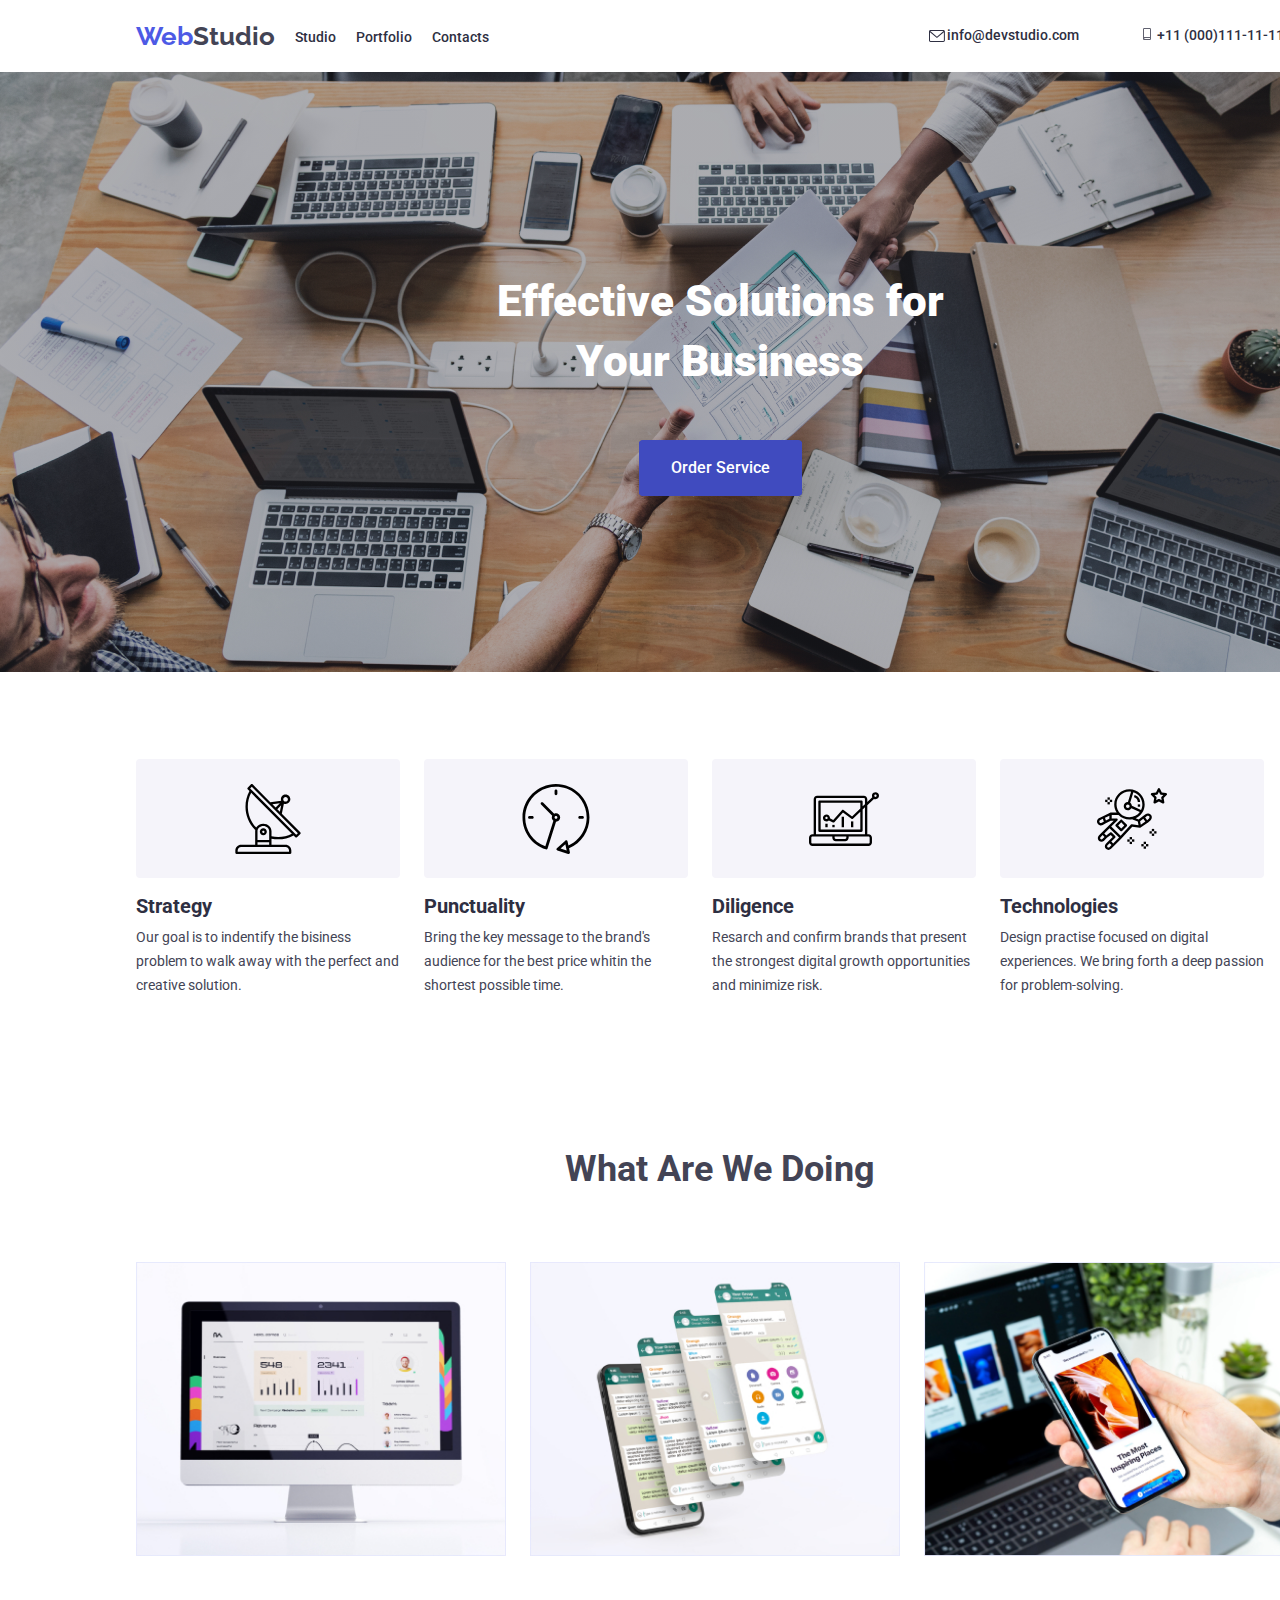
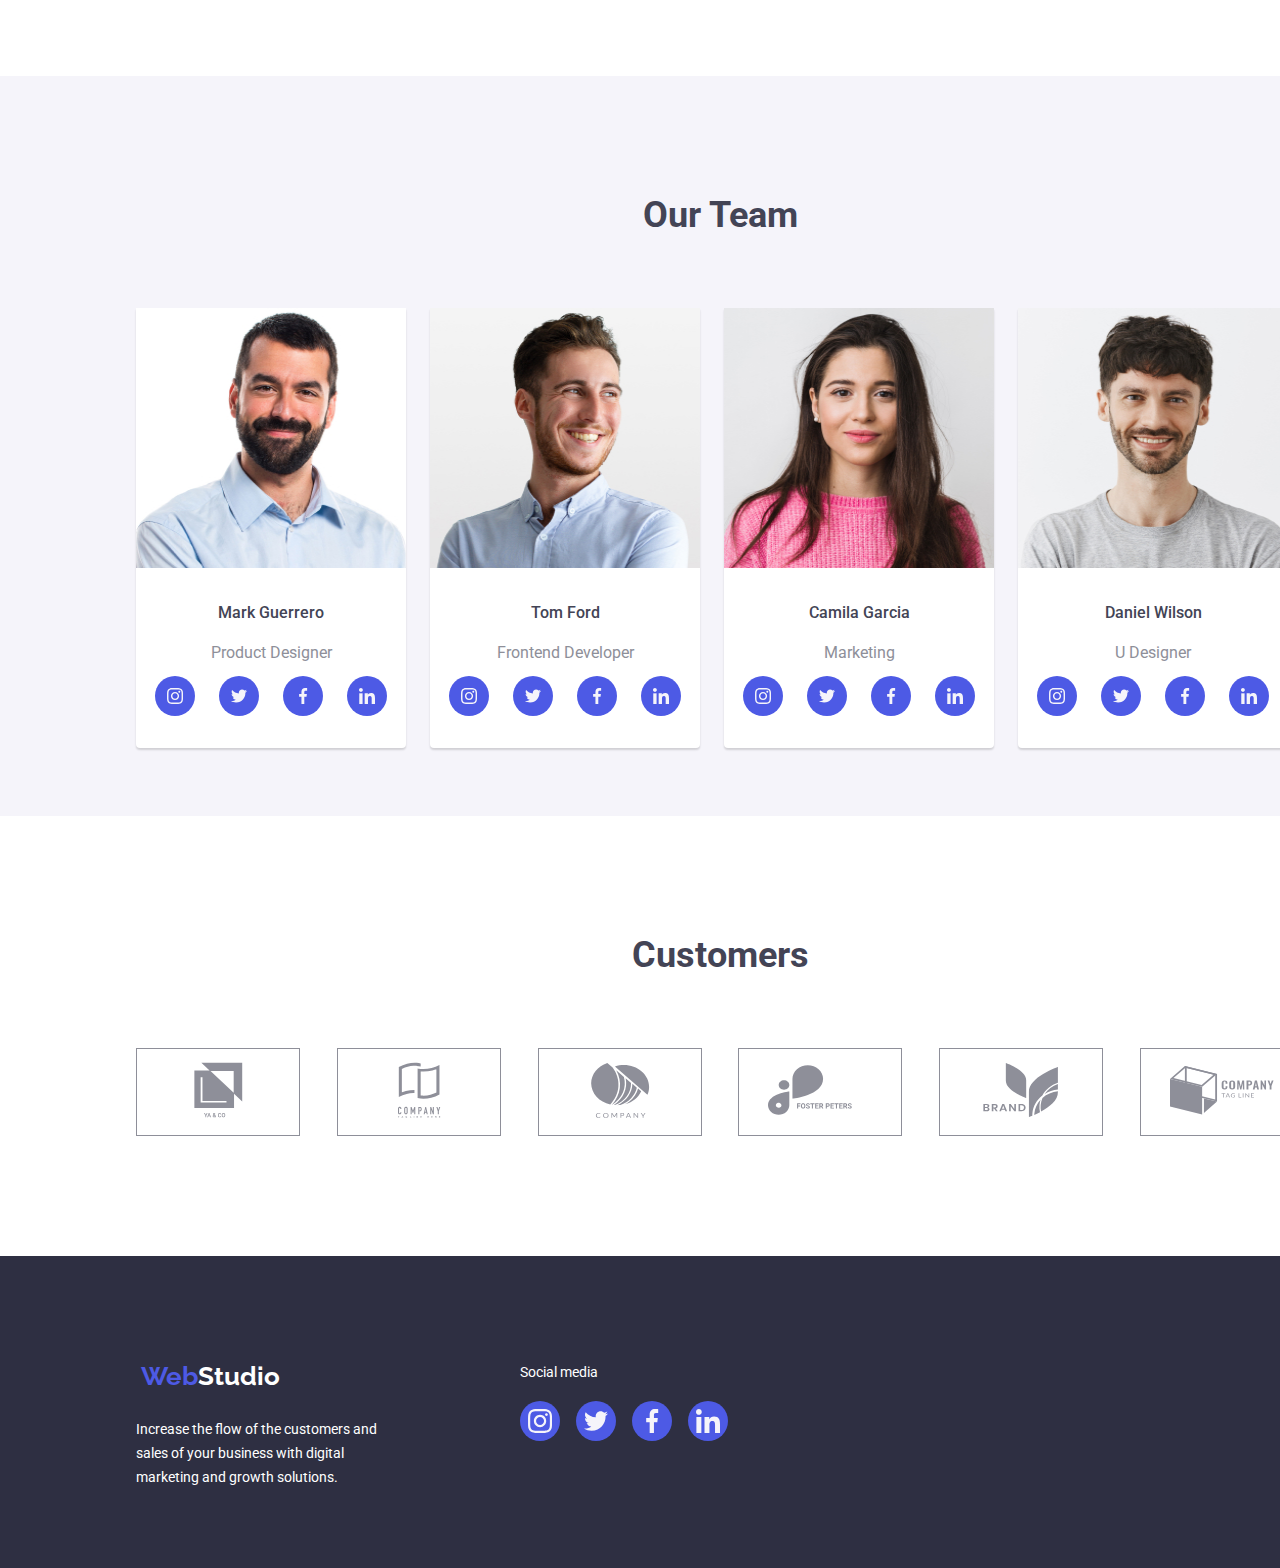
<file: index.html>
<!DOCTYPE html>
<html lang="pl">
  <head>
    <meta charset="UTF-8" />
    <meta http-equiv="X-UA-Compatible" content="IE=edge" />
    <meta name="viewport" content="width=device-width, initial-scale=1.0" />
    <title>WebStudio</title>
    <link href="css\modern-normalize.min.css" />
    <link href="css/styles.css" rel="stylesheet" />

    <link
      href="https://fonts.googleapis.com/css2?family=Raleway:wght@700&family=Roboto:wght@400;500;700;900&display=swap"
      rel="stylesheet"
    />
  </head>

  <svg
    aria-hidden="true"
    style="position: absolute; width: 0; height: 0; overflow: hidden"
    xmlns="http://www.w3.org/2000/svg"
  >
    <defs>
      <symbol id="icon-Client-1" viewBox="0 0 59 32">
        <path
          d="m24.348 8.596 2.438 2.308-4.524-.003v11.196h11.826v-4.281l2.435 2.305V8.596H24.349zm9.632 8.949-6.911-6.543h6.911v6.543zm-2.146 2.914h-7.702v-7.53h.544v7.02h7.157v.51zm-5.883 3.128-.285.586-.285-.586h-.239l.415.781v.455h.216v-.455l.414-.781h-.238zm.357 1.236.1-.288h.479l.101.288h.224l-.468-1.236h-.193l-.467 1.236h.223zm.34-.974.179.513h-.358l.179-.513zm1.133.483c-.031.048-.047.1-.047.157 0 .104.037.189.11.254s.172.097.294.097.228-.033.316-.099l.07.082h.239l-.182-.215c.071-.097.107-.222.107-.375h-.179c0 .083-.017.159-.052.227l-.239-.282.084-.061c.059-.043.102-.086.128-.129s.039-.091.039-.143c0-.078-.029-.143-.087-.196s-.131-.08-.221-.08c-.1 0-.179.028-.238.085s-.088.132-.088.229c0 .04.009.081.028.123s.053.094.101.155c-.092.066-.153.123-.184.171zm.558.274c-.061.046-.126.07-.195.07-.062 0-.111-.018-.148-.053s-.055-.082-.055-.139c0-.066.034-.125.102-.177l.026-.019.27.318zm-.222-.548c-.058-.072-.087-.132-.087-.179 0-.041.012-.076.036-.103s.056-.041.096-.041c.037 0 .068.012.093.035s.037.05.037.082c0 .049-.018.089-.053.12l-.026.021-.094.065zm2.013.672c.085-.074.134-.177.146-.309h-.214c-.011.088-.038.151-.081.189s-.106.057-.19.057c-.092 0-.162-.035-.211-.105s-.071-.172-.071-.306v-.11c.001-.132.027-.232.076-.3s.122-.103.216-.103c.08 0 .141.02.183.059s.068.103.078.192h.214c-.014-.135-.062-.24-.145-.314s-.193-.111-.329-.111c-.101 0-.191.024-.268.072s-.136.117-.177.206c-.041.089-.062.192-.062.308v.115c.002.114.023.214.064.3s.099.153.173.2c.075.046.162.07.261.07.141 0 .254-.037.339-.11zm1.262-.173c.042-.092.063-.198.063-.319v-.069c-.001-.121-.022-.226-.065-.317s-.103-.161-.181-.209c-.078-.049-.167-.073-.267-.073s-.19.025-.268.074c-.078.049-.138.119-.181.211s-.064.199-.064.319v.07c.001.118.022.223.065.313s.104.16.182.21c.079.049.168.073.268.073.101 0 .191-.024.268-.073s.138-.119.18-.211zm-.23-.699c.052.073.078.178.078.315v.065c0 .139-.026.245-.077.318s-.124.109-.219.109c-.094 0-.168-.037-.221-.111s-.079-.179-.079-.315v-.071c.001-.133.028-.236.08-.308s.125-.11.218-.11c.095 0 .168.037.22.11z"
        />
      </symbol>
      <symbol id="icon-Client-2" viewBox="0 0 59 32">
        <path
          d="M28.561 8.225h-.047c-.073-.004-.146-.006-.219-.008h-.158c-.138 0-.279.004-.419.011-.011-.001-.021-.001-.032 0-1.268.072-2.51.389-3.658.933l-.15.073v7.701l.352-.119c.309-.106.638-.202.978-.29.921-.236 1.866-.362 2.816-.374v1.012c-.126.001-.248.004-.37.011h-.029c-.731.04-1.457.151-2.166.333-.899.225-1.766.563-2.581 1.006V8.637c.846-.494 1.758-.864 2.707-1.101.834-.215 1.691-.326 2.552-.329h.149c.178.004.351.012.514.025.429.03.854.098 1.271.203v.996c-.405-.094-.817-.156-1.232-.186-.008-.001-.017-.001-.025-.002-.086-.007-.172-.015-.252-.015zm1.753 1.018c.221.017.45.025.681.025.905-.003 1.806-.119 2.683-.344.898-.226 1.765-.564 2.58-1.007v9.701c-.847.493-1.758.864-2.708 1.101-.834.214-1.691.325-2.552.328-.652.005-1.302-.071-1.936-.228V9.055c.15.034.304.066.46.093.257.043.528.075.792.095zm4.937.076-.352.118c-.324.109-.65.206-.978.293-.956.246-1.938.371-2.924.375-.23 0-.441-.006-.645-.019l-.281-.019v7.922l.241.021c.224.019.454.029.686.029.777-.003 1.55-.103 2.303-.298.62-.155 1.222-.372 1.799-.647l.151-.073V9.317zm-11.69 12.568c-.051-.052-.112-.094-.179-.121s-.14-.04-.213-.037c-.077-.001-.154.013-.226.042-.066.026-.126.066-.176.116s-.088.111-.113.177c-.028.069-.041.144-.041.218v1.32c-.003.093.015.186.052.271.031.068.076.128.132.177.053.044.115.076.181.094.064.018.13.027.197.027.073.001.146-.015.213-.046.066-.029.126-.07.176-.122.049-.051.088-.111.115-.177.028-.067.043-.138.042-.21v-.148h-.345v.118c.001.04-.006.08-.02.118-.011.028-.028.053-.05.074-.021.017-.046.03-.072.038-.023.008-.048.012-.072.012-.031.004-.062-.001-.09-.014s-.053-.032-.071-.057c-.033-.053-.048-.115-.046-.177v-1.23c-.002-.068.012-.136.042-.197.018-.028.043-.05.073-.064s.063-.019.096-.015c.03-.001.059.005.086.018s.05.032.068.056c.039.051.059.113.057.177v.114h.341v-.134c.001-.079-.014-.157-.042-.231-.025-.069-.065-.132-.115-.186zm2.049-.015c-.11-.093-.249-.144-.392-.145-.07 0-.14.013-.206.037-.067.024-.129.061-.182.108-.057.051-.103.114-.134.185-.035.081-.052.168-.05.256v1.266c-.002.089.015.178.05.259.031.068.077.128.134.177.053.049.115.087.182.111.066.024.136.037.206.037s.14-.013.206-.037c.069-.025.132-.063.187-.111s.099-.11.13-.177c.035-.082.053-.17.05-.259v-1.266c.002-.088-.015-.175-.05-.256-.031-.07-.075-.133-.13-.185zm-.161 1.706c.003.034-.002.068-.014.099s-.031.06-.055.084c-.046.038-.103.059-.162.059s-.117-.021-.162-.059c-.024-.023-.043-.052-.055-.084s-.017-.066-.014-.099v-1.266c-.003-.034.002-.068.014-.099s.031-.06.055-.084c.046-.038.103-.059.162-.059s.117.021.162.059c.024.023.043.052.055.084s.017.066.014.099v1.266zm2.853.565v-2.396h-.332l-.436 1.268h-.006l-.439-1.268h-.328v2.396h.342v-1.458h.006l.335 1.03h.171l.338-1.03h.006v1.458h.342zm1.944-2.228c-.053-.059-.119-.104-.194-.131-.08-.026-.164-.039-.248-.037h-.509v2.396h.341v-.936h.176c.107.005.213-.018.308-.065.078-.043.142-.106.187-.183.039-.064.066-.135.078-.209.013-.09.02-.181.018-.272.003-.115-.008-.23-.033-.342-.023-.083-.066-.159-.126-.22zm-.176.731c-.001.043-.012.086-.032.125-.02.037-.05.066-.088.084-.051.023-.106.033-.161.03h-.156v-.815h.176c.053-.003.106.008.154.03.035.02.063.051.08.088.019.042.029.087.03.134v.159c0 .055.003.113 0 .165h-.003zm1.794-.899h-.28l-.528 2.396h.341l.1-.515h.465l.1.515h.341l-.541-2.396zm-.315 1.555.168-.869h.006l.167.869h-.341zm2.52-.111h-.006l-.516-1.443h-.328v2.396h.341v-1.441h.007l.522 1.441h.321v-2.396h-.341v1.443zm2.087-1.444-.275.953h-.007l-.274-.953h-.362l.469 1.383v1.013h.342V23.13l.469-1.383h-.361zM22.609 24.82h.165v.462h.112v-.462h.164v-.095h-.44v.095zm1.383-.095-.216.556h.119l.046-.127h.222l.047.127h.121l-.221-.556h-.119zm-.018.337.076-.206.076.206h-.151zm1.385.015h.128v.072c-.038.03-.084.047-.132.047-.022.001-.045-.003-.065-.012s-.039-.023-.053-.041c-.029-.042-.044-.093-.041-.145 0-.124.054-.186.16-.186.028-.003.056.005.079.021s.04.04.047.068l.11-.021c-.024-.109-.102-.164-.236-.164-.072-.002-.141.024-.194.072-.028.028-.05.061-.064.098s-.019.077-.017.116c-.003.076.022.151.071.209.027.028.06.05.097.064s.076.02.114.017c.087.002.172-.029.236-.088v-.219h-.241v.094zm1.397-.352h-.113v.556h.39v-.095h-.277v-.462zm1.181 0h-.113v.556h.113v-.556zm1.154.372-.228-.371h-.109v.556h.105v-.364l.224.364h.112v-.556h-.103v.371zm1.044-.06h.277v-.095h-.277v-.122h.298v-.095h-.411v.556h.422v-.095h-.31v-.15zm2.53-.092h-.219v-.219h-.112v.556h.112v-.243h.219v.243h.112v-.556h-.112v.219zm1.05.092h.278v-.095h-.278v-.122h.299v-.095h-.411v.556h.421v-.095h-.31v-.15zm1.423 0c.097-.015.146-.066.146-.155.003-.024-.001-.048-.01-.069s-.025-.041-.044-.054c-.05-.025-.106-.037-.163-.033h-.236v.556h.112v-.233h.022c.024-.001.048.003.07.012.016.01.03.024.04.041l.121.177h.134l-.068-.109c-.03-.054-.072-.099-.123-.134zm-.112-.077h-.082v-.14h.088c.038-.003.077.001.113.013.008.007.015.016.019.026s.006.021.006.032-.003.021-.008.031-.013.018-.021.024c-.037.011-.075.016-.114.013zm1.186.077h.277v-.095h-.277v-.122h.299v-.095h-.412v.556h.422v-.095h-.31v-.15z"
        />
      </symbol>
      <symbol id="icon-Client-3" viewBox="0 0 59 32">
        <path
          d="M23.794 22.644c.006 0 .011.001.016.003s.01.005.013.008l.076.073c-.059.059-.132.106-.213.138-.096.035-.199.052-.303.049-.097.002-.194-.014-.285-.046-.081-.03-.154-.074-.214-.13-.061-.058-.108-.127-.138-.201-.033-.083-.049-.17-.048-.258-.001-.088.016-.176.052-.259.033-.075.083-.143.147-.201.065-.057.142-.101.228-.131.093-.031.193-.047.293-.046.093-.002.186.012.272.042.075.028.144.068.204.116l-.064.077c-.004.005-.01.01-.016.014-.007.004-.017.006-.026.006s-.019-.003-.027-.008l-.034-.021-.047-.026c-.02-.01-.042-.018-.064-.026-.028-.009-.057-.016-.086-.021-.037-.006-.075-.009-.113-.008-.072-.001-.144.011-.21.035-.062.022-.119.055-.165.097-.047.045-.084.098-.107.155-.027.066-.04.135-.039.204-.001.071.012.141.039.208.023.057.059.109.105.154.043.042.097.075.157.096.062.022.128.034.195.033.039.001.077-.002.116-.007.063-.007.122-.026.175-.055.027-.015.052-.032.075-.051.01-.008.023-.013.036-.013zm2.19-.364c.001.087-.016.174-.051.256-.031.074-.08.142-.143.199s-.14.101-.224.131c-.186.062-.391.062-.577 0-.084-.03-.16-.074-.223-.131-.063-.058-.112-.126-.144-.201-.068-.166-.068-.347 0-.513.032-.075.081-.143.144-.202.064-.055.139-.098.223-.126.185-.063.391-.063.577 0 .084.03.16.074.224.131s.111.125.143.199c.035.082.053.17.051.258zm-.199 0c.002-.07-.011-.14-.036-.206-.021-.057-.056-.109-.101-.154-.044-.042-.099-.076-.16-.097-.135-.045-.284-.045-.419 0-.061.022-.116.055-.16.097-.046.044-.081.097-.102.154-.048.134-.048.278 0 .412.021.057.056.11.102.154.045.042.099.075.16.096.135.044.284.044.419 0 .061-.021.116-.054.16-.096.045-.045.08-.097.101-.154.025-.066.038-.136.036-.206zm1.694.216.02.046c.008-.017.014-.031.022-.046s.015-.031.025-.045l.485-.765c.009-.013.018-.021.027-.024.013-.003.026-.005.04-.004h.143v1.245h-.17v-.954c0-.014-.001-.029 0-.043l-.487.776c-.006.012-.016.021-.029.028s-.027.01-.042.01h-.027c-.015 0-.029-.003-.042-.01s-.022-.017-.028-.028l-.502-.781v.999h-.164v-1.242h.143c.013-.001.027.001.04.004.012.005.021.014.027.024l.495.766c.01.014.018.029.025.044zm1.823-.062v.466h-.19v-1.243h.423c.08-.001.159.008.236.027.061.015.118.042.167.077.042.034.075.075.095.122.022.051.033.105.032.159.001.055-.011.109-.035.159-.023.048-.058.09-.102.124-.049.037-.106.066-.168.082-.074.021-.151.03-.229.029l-.23-.003zm0-.134h.23c.05.001.099-.006.147-.019.039-.011.075-.03.106-.054.029-.023.051-.051.064-.082.015-.033.023-.069.023-.105.002-.035-.004-.069-.019-.101s-.037-.061-.066-.085c-.072-.049-.163-.073-.255-.067h-.23v.512zm2.55.602h-.15c-.015 0-.03-.004-.042-.012-.011-.008-.019-.018-.025-.029l-.129-.301h-.648l-.134.301c-.005.011-.013.021-.024.028-.012.008-.027.013-.043.012h-.15l.569-1.245h.197l.577 1.245zm-.939-.463h.535l-.226-.507c-.017-.038-.032-.077-.043-.117l-.022.065c-.007.02-.014.038-.021.053l-.224.506zm1.758-.777c.011.005.021.013.028.022l.83.939v-.967h.17v1.245h-.095c-.013 0-.027-.002-.039-.007s-.022-.014-.03-.023l-.829-.938c.001.014.001.029 0 .043s0 .026 0 .038v.887h-.17v-1.245h.101c.012 0 .023.002.034.006zm2.426.745v.494h-.19v-.494l-.525-.75h.17c.015-.001.029.003.041.011.01.008.019.017.026.028l.328.484c.013.021.025.04.034.058s.017.035.024.053l.025-.054c.009-.02.02-.039.032-.057l.323-.487c.007-.01.015-.019.025-.026.011-.009.026-.013.041-.012h.172l-.526.753zm-7.712-2.84c.082.009.166.017.25.023 1.28-.497 2.362-1.311 3.112-2.34s1.134-2.227 1.105-3.445l-1.41-1.225c.287 1.296.153 2.637-.387 3.871s-1.465 2.313-2.67 3.117z"
        />
        <path
          d="m26.881 19.51.038.007c1.288-.801 2.271-1.919 2.82-3.209s.64-2.695.261-4.031l-2.009-1.745c.812 1.434 1.139 3.04.943 4.629s-.908 3.098-2.053 4.35zm6.812-4.266c-.341 1.338-1.17 2.545-2.363 3.441-.349.263-.724.498-1.123.7.972-.248 1.865-.687 2.61-1.282s1.324-1.332 1.69-2.152l-.815-.707z"
        />
        <path
          d="m33.374 15.047-1.16-1.008c-.022 1.149-.398 2.272-1.089 3.252s-1.671 1.781-2.838 2.321h.006c.26 0 .52-.014.779-.04 1.091-.387 2.055-1.003 2.806-1.792s1.265-1.728 1.497-2.732zm-6.325-5.252-1.384-1.204c-1.237.415-2.301 1.145-3.052 2.095s-1.156 2.074-1.159 3.226c.005 1.273.498 2.508 1.401 3.511s2.166 1.714 3.588 2.022c1.269-1.343 2.012-3.003 2.121-4.739s-.422-3.456-1.515-4.911zm9.521 5.067c-.005-1.51-.698-2.958-1.927-4.026s-2.895-1.67-4.634-1.674c-.803-.001-1.6.128-2.349.38l8.471 7.36c.29-.651.439-1.342.438-2.04z"
        />
      </symbol>
      <symbol id="icon-Client-4" viewBox="0 0 59 32">
        <path
          d="M19.529 12.905h-.001c-.834 0-1.51.601-1.51 1.342v.001c0 .741.676 1.342 1.51 1.342h.001c.834 0 1.51-.601 1.51-1.342v-.001c0-.741-.676-1.342-1.51-1.342zm11.148-.429c-.002-1.03-.464-2.016-1.283-2.744s-1.929-1.138-3.088-1.141c-1.159.002-2.27.412-3.089 1.14s-1.281 1.715-1.283 2.745v5.678s8.742-.865 8.743-5.677v-.001zm-15.72 7.541c.002.716.323 1.403.893 1.91s1.342.792 2.148.794c.806-.002 1.578-.288 2.148-.794s.891-1.193.893-1.909v-3.951s-6.083.603-6.083 3.95zm3.041.708c-.158 0-.311-.041-.442-.119s-.233-.188-.293-.318c-.06-.129-.076-.272-.045-.409s.107-.263.218-.362c.111-.099.253-.166.408-.194s.315-.013.46.04c.146.054.27.144.357.261s.134.253.134.393c0 .093-.02.186-.06.272s-.098.165-.172.23c-.074.066-.162.118-.259.154s-.201.054-.305.054v-.003zm6.147-.39h-.587v.606h-.306v-1.484h.966v.248h-.66v.383h.587v.247zm1.47-.102c0 .146-.026.274-.077.384s-.126.195-.222.255-.206.09-.33.09c-.123 0-.233-.03-.329-.089s-.171-.143-.224-.253c-.053-.11-.08-.236-.081-.379v-.073c0-.146.026-.274.078-.385s.127-.197.223-.256c.096-.06.207-.09.33-.09s.233.03.329.09c.096.059.171.144.223.256s.079.239.079.384v.066zm-.31-.067c0-.156-.028-.274-.084-.355s-.135-.121-.238-.121c-.103 0-.182.04-.237.12s-.084.196-.085.351v.072c0 .151.028.269.084.353s.136.125.241.125c.103 0 .181-.04.236-.12s.083-.198.084-.353v-.072zm1.301.386c0-.058-.02-.102-.061-.133s-.114-.064-.22-.098c-.106-.035-.19-.069-.252-.102-.168-.091-.253-.214-.253-.368 0-.08.022-.151.067-.214s.11-.112.195-.148c.085-.035.18-.053.285-.053s.2.019.283.058c.083.038.147.092.193.162s.069.149.069.238h-.306c0-.068-.021-.121-.064-.158s-.103-.057-.18-.057c-.075 0-.133.016-.174.048s-.062.073-.062.124c0 .048.024.089.072.121s.121.063.215.092c.174.052.301.117.38.195s.119.174.119.289c0 .128-.049.229-.146.303s-.228.109-.392.109c-.114 0-.218-.021-.312-.062s-.165-.099-.215-.172c-.049-.073-.073-.157-.073-.253h.307c0 .164.098.246.293.246.073 0 .129-.015.17-.044s.061-.071.061-.124zm1.632-.847h-.454v1.236h-.306v-1.236h-.448v-.248h1.209v.248zm1.068.594h-.587v.397h.689v.246h-.995v-1.484h.993v.248h-.687v.354h.587v.239zm.83.099h-.244v.543h-.306v-1.484h.551c.175 0 .31.039.406.117s.143.189.143.331c0 .101-.022.186-.066.254s-.11.121-.199.161l.321.606v.014h-.328l-.278-.543zm-.243-.247h.247c.077 0 .136-.019.178-.058s.063-.093.063-.162c0-.07-.02-.125-.06-.165s-.1-.06-.182-.06h-.246v.445zm1.852.268v.523h-.306v-1.484h.579c.111 0 .209.02.294.061s.15.099.196.174c.045.075.068.16.068.256 0 .145-.05.26-.15.344s-.237.125-.413.125h-.268zm0-.248h.273c.081 0 .142-.019.184-.057s.064-.092.064-.163c0-.073-.021-.131-.064-.176s-.102-.068-.177-.069h-.28v.466zm1.934.128h-.587v.397h.689v.246h-.995v-1.484h.993v.248h-.687v.354h.587v.239zm1.419-.594h-.455v1.236h-.306v-1.236h-.448v-.248h1.209v.248zm1.068.594h-.587v.397h.689v.246h-.994v-1.484h.992v.248h-.687v.354h.587v.239zm.83.099h-.243v.543h-.306v-1.484h.551c.175 0 .31.039.406.117s.143.189.143.331c0 .101-.022.186-.066.254s-.11.121-.199.161l.321.606v.014h-.328l-.278-.543zm-.243-.247H37c.077 0 .136-.019.178-.058s.063-.093.063-.162c0-.07-.02-.125-.06-.165s-.1-.06-.182-.06h-.246v.445zm1.796.401c0-.058-.021-.102-.061-.133s-.114-.064-.22-.098c-.106-.035-.19-.069-.251-.102-.169-.091-.253-.214-.253-.368 0-.08.022-.151.067-.214s.111-.112.195-.148c.085-.035.18-.053.285-.053.106 0 .2.019.283.058s.147.092.192.162c.046.07.07.149.07.238h-.306c0-.068-.022-.121-.064-.158s-.103-.057-.18-.057c-.075 0-.133.016-.174.048s-.062.073-.062.124c0 .048.024.089.072.121s.121.063.215.092c.174.052.301.117.38.195s.119.174.119.289c0 .128-.049.229-.146.303s-.228.109-.392.109c-.114 0-.218-.021-.312-.062s-.165-.099-.215-.172c-.049-.073-.073-.157-.073-.253h.307c0 .164.098.246.294.246.073 0 .129-.015.17-.044s.061-.071.061-.124z"
        />
      </symbol>
      <symbol id="icon-Client-5" viewBox="0 0 59 32">
        <path
          d="M20.437 21.125c.085.096.13.216.128.34.004.081-.011.161-.045.235s-.086.141-.152.194c-.165.114-.369.169-.575.157h-1.01v-2.154h.989c.195-.012.389.039.548.143.064.049.114.111.148.181s.048.146.044.222c.006.119-.035.236-.115.329-.077.086-.183.145-.301.168.134.022.255.088.341.184zm-1.184-.325h.423c.096.006.192-.019.269-.072.032-.026.056-.059.072-.096s.022-.076.019-.115c.003-.039-.003-.078-.019-.114s-.04-.069-.071-.096c-.08-.054-.178-.08-.277-.073h-.416v.565zm.733.826c.034-.027.061-.061.078-.099s.025-.079.022-.12c.003-.042-.005-.083-.023-.121s-.045-.072-.079-.1c-.083-.056-.184-.084-.287-.078h-.444v.592h.449c.101.005.201-.021.284-.075zm2.473.425-.55-.842h-.207v.842h-.473v-2.154h.896c.226-.014.449.051.624.183.125.117.201.271.213.434s-.04.325-.146.457c-.111.116-.262.193-.427.219l.586.861h-.515zm-.757-1.135h.387c.269 0 .403-.109.403-.326.003-.044-.005-.089-.022-.131s-.043-.08-.077-.111c-.085-.065-.194-.096-.305-.087h-.392l.005.655zm3.345.702h-.943l-.167.433h-.496l.866-2.129h.537l.863 2.129h-.496l-.163-.433zm-.126-.327-.345-.909-.345.909h.689zm3.365.76h-.47l-1.054-1.464v1.464h-.469v-2.154h.469l1.054 1.473v-1.473h.47v2.154zm2.682-.515c-.097.163-.245.295-.425.38-.205.095-.432.141-.661.136h-.837v-2.154h.837c.229-.005.455.04.661.133.18.083.328.214.425.376.097.175.147.369.147.565s-.05.39-.147.565zm-.538-.052c.134-.143.208-.325.208-.514s-.074-.371-.208-.514c-.162-.13-.374-.195-.588-.183h-.326v1.394h.326c.215.012.426-.053.588-.183zM25.341 7.919s6.066 2.097 5.937 5.131v5.132s-6.061-2.098-5.935-5.132l-.002-5.131zm11.341 9.061c1.146-.722 2.471-1.169 3.854-1.3v-1.607c-1.594.562-2.946 1.582-3.854 2.907z"
        />
        <path
          d="M35.994 17.464c.937-1.729 2.563-3.063 4.542-3.727V9.108s-8.638 2.987-8.456 7.308v7.306s.385-.134.99-.384c0-.234 0-.469.028-.706.179-2.006 1.22-3.865 2.896-5.168z"
        />
        <path
          d="M35.172 20.178c.045-.507.146-1.008.302-1.496-1.043 1.125-1.675 2.522-1.806 3.993-.013.139-.02.278-.023.421.491-.216 1.062-.485 1.661-.802-.153-.696-.198-1.408-.134-2.116zm.343.027c-.057.64-.022 1.284.107 1.916 2.36-1.293 5.012-3.291 4.91-5.705v-.21c-1.686.173-3.264.848-4.49 1.921-.287.665-.464 1.366-.526 2.079z"
        />
      </symbol>
      <symbol id="icon-Client-6" viewBox="0 0 59 32">
        <path
          d="M29.713 15.098c-.154-.205-.228-.448-.21-.692v-1.003c0-.307.07-.541.209-.701s.379-.239.718-.239c.319 0 .546.068.679.204.146.174.217.386.201.6v.236h-.571v-.239c.002-.078-.003-.156-.017-.234-.008-.053-.037-.102-.082-.139-.059-.04-.132-.059-.207-.054-.078-.005-.156.015-.217.057-.05.041-.083.095-.095.153-.016.082-.024.165-.022.248v1.217c-.009.117.016.235.073.342.028.036.068.065.114.083s.097.025.147.019c.073.005.146-.015.202-.055.047-.04.076-.092.085-.148.013-.081.019-.162.018-.244v-.247h.571v.225c.016.223-.053.445-.197.63-.131.149-.355.223-.683.223s-.577-.08-.717-.245zm2.376.011c-.144-.156-.216-.384-.216-.685v-1.055c0-.298.072-.523.216-.676s.385-.229.723-.229c.336 0 .575.076.72.229s.217.379.217.676v1.055c0 .298-.073.526-.22.684s-.385.236-.717.236c-.332 0-.578-.08-.723-.235zm.989-.253c.052-.098.075-.205.069-.312v-1.292c.007-.105-.017-.21-.067-.306-.029-.037-.069-.066-.117-.084s-.099-.024-.151-.018c-.051-.006-.103 0-.151.018s-.088.047-.117.084c-.052.095-.075.201-.069.306v1.298c-.007.107.016.215.069.312.033.033.074.059.12.077s.096.027.147.027c.051 0 .101-.009.147-.027s.087-.044.12-.077v-.006zm1.358-2.361h.614l.462 1.946.473-1.946h.598l.061 2.809h-.442l-.047-1.952-.456 1.952h-.354l-.473-1.96-.044 1.96h-.447l.056-2.809zm2.896 0h.957c.551 0 .827.266.827.798 0 .509-.29.764-.871.763h-.326v1.249h-.591l.003-2.809zm.818 1.201c.058.006.118.002.174-.014s.107-.041.151-.075c.068-.095.098-.206.085-.317.003-.086-.007-.171-.029-.255-.008-.028-.023-.054-.043-.077s-.046-.042-.074-.057c-.082-.034-.173-.049-.264-.045h-.229v.839h.229zm1.818-1.201h.635l.651 2.809h-.551l-.129-.648h-.566l-.133.648h-.559l.651-2.809zm.543 1.836-.221-1.179-.221 1.179h.442zm1.269-1.836h.414l.792 1.603v-1.603h.49v2.809h-.393l-.797-1.673v1.673h-.507l.001-2.809zm2.844 1.738-.658-1.734h.554l.402 1.114.377-1.114h.543l-.65 1.734v1.071h-.567v-1.071zm-13.999 2.3v.147h-.482v1.142h-.202V16.68h-.484v-.147h1.169zm1.512 1.288h-.156c-.016.001-.031-.003-.044-.012-.012-.007-.021-.018-.026-.03l-.139-.306h-.669l-.139.306c-.004.013-.011.025-.021.035-.012.009-.028.013-.044.012h-.156l.591-1.288h.206l.598 1.283zm-.979-.478h.558l-.236-.524c-.017-.04-.032-.08-.044-.121-.008.024-.015.048-.022.068l-.021.054-.234.523zm1.997.352c.037.002.074.002.111 0 .032-.003.064-.008.095-.015.029-.006.057-.014.085-.023.026-.009.052-.02.079-.032v-.29h-.236c-.006 0-.012 0-.017-.002s-.011-.004-.015-.008c-.004-.003-.007-.006-.009-.011s-.003-.008-.003-.013v-.099h.458v.494c-.037.023-.077.044-.118.061s-.086.033-.131.044c-.048.012-.098.021-.148.027-.057.006-.115.008-.172.008-.102.001-.203-.015-.298-.048-.088-.031-.169-.077-.236-.135-.066-.059-.118-.128-.152-.204-.037-.085-.056-.176-.054-.267-.001-.092.017-.183.053-.269.034-.076.086-.146.152-.204s.148-.103.236-.134c.101-.033.209-.049.317-.048.055 0 .11.004.164.011.048.007.095.018.141.033.041.013.081.03.118.051s.071.043.103.067l-.057.08c-.004.007-.011.013-.019.018s-.017.007-.027.007c-.013 0-.026-.004-.037-.01-.018-.008-.037-.018-.058-.031-.025-.014-.052-.025-.079-.035-.035-.012-.072-.022-.109-.029-.05-.008-.1-.012-.15-.011-.078-.001-.155.011-.228.036-.066.023-.125.058-.174.102-.049.046-.086.101-.11.16-.053.14-.053.29 0 .43.026.061.066.116.118.162.048.044.107.079.173.102.075.022.155.031.234.026zm1.884-.021h.645v.147h-.842v-1.288h.202l-.005 1.142zm1.316.147h-.202v-1.288h.202v1.288zm.751-1.282c.012.006.023.014.031.023l.864.971c-.001-.015-.001-.031 0-.046v-.96h.176v1.294h-.102c-.015.001-.03-.001-.044-.007-.012-.006-.023-.015-.032-.024l-.863-.97v1.002h-.169v-1.289h.105c.011 0 .023.002.033.006zm2.559-.006v.142h-.716v.425h.58v.137h-.58v.44h.716v.142h-.924v-1.285h.924zM18.491 8.576l8.972 2.199v7.707l-8.972-2.198V8.576zm-.575-.657v8.739l10.122 2.482v-8.738L17.916 7.919z"
        />
        <path d="m23.34 23.197-10.123-2.484v-8.739l10.123 2.483v8.74z" />
        <path
          d="m18.083 8.477 8.855 2.172-3.766 3.252-8.856-2.173 3.767-3.251zm-.167-.558-4.698 4.056 10.123 2.483 4.697-4.056-10.122-2.483zm5.994 14.787 4.127-3.564-4.127-1.013v4.577z"
        />
      </symbol>
      <symbol id="icon-envelope" viewBox="0 0 43 32">
        <path
          d="M38.667 0H4C1.794 0 0 1.794 0 4v24c0 2.206 1.794 4 4 4h34.667c2.206 0 4-1.794 4-4V4c0-2.206-1.794-4-4-4zm0 2.667c.181 0 .353.038.511.103L21.334 18.236 3.49 2.77c.158-.066.33-.103.511-.103h34.667zm0 26.666H4c-.736 0-1.333-.598-1.333-1.333V5.587L20.46 21.008c.251.217.563.326.874.326s.622-.108.874-.326L40.001 5.587V28c0 .736-.598 1.333-1.333 1.333z"
        />
      </symbol>
      <symbol id="icon-Group-1" viewBox="0 0 72 32">
        <path
          d="M1.067 0h69.867c.589 0 1.067.478 1.067 1.067v29.867c0 .589-.478 1.067-1.067 1.067H1.067C.478 32.001 0 31.523 0 30.934V1.067C0 .478.478 0 1.067 0z"
        />
        <path
          d="m44.618 19.557-4.925-4.961.547-2.692c.141.055.291.084.442.085h.004c.695.008 1.266-.549 1.274-1.244s-.549-1.266-1.245-1.274c-.695-.008-1.266.549-1.274 1.244-.002.149.023.297.073.437l-2.893.353-4.719-4.744c-.058-.059-.137-.093-.22-.093-.082 0-.16.033-.218.091l-.882.877c-.122.122-.122.318 0 .44l.475.482c-1.839 3.382-1.242 7.57 1.47 10.303.025.024.054.043.085.057-.02.105-.03.212-.03.319v3.609h-3.733c-.859.001-1.555.697-1.556 1.556v.622c0 .172.139.311.311.311h14.311c.172 0 .311-.139.311-.311v-.622c-.001-.859-.697-1.555-1.555-1.556h-3.733v-1.599c.585.123 1.181.185 1.778.187 1.434-.002 2.845-.359 4.107-1.04l.477.48c.058.059.137.093.22.093.082 0 .16-.033.218-.091l.882-.877c.122-.122.122-.318 0-.44zm-4.371-9.254c.243-.242.638-.241.88.002s.241.638-.002.88c-.117.116-.274.181-.439.181h-.002c-.343-.002-.621-.282-.619-.625.001-.165.067-.322.183-.438h-.001zm-.733 2.044-.349 1.718-.686-.69 1.035-1.029zm-.353-.526-1.12 1.113-.866-.871 1.986-.242zm1.508 11.646c.515 0 .933.418.933.933v.311H27.913V24.4c0-.515.418-.933.933-.933h11.822zm-4.355-1.245v.622h-3.111v-.622h3.111zm-3.112-.622v-2.364c0-.755.698-1.369 1.555-1.369s1.556.614 1.556 1.369V21.6h-3.111zm3.734-.989v-1.375c0-1.098-.977-1.991-2.178-1.991-.776-.012-1.502.383-1.914 1.042-2.367-2.493-2.9-6.21-1.329-9.268l10.851 10.913c-1.675.852-3.596 1.092-5.43.679zm6.585-.399L31.238 7.857l.44-.439 4.629 4.655c.002 0 .003.004.006.006l7.65 7.695-.441.439z"
        />
        <path
          d="M34.761 18.489h-.003c-.515-.001-.934.416-.935.932s.417.934.932.935h.003c.515.001.934-.416.935-.932s-.417-.934-.932-.935zm.217 1.154c-.058.058-.138.091-.221.091-.172-.001-.31-.141-.309-.313 0-.082.033-.161.092-.219s.136-.09.218-.091c.172.001.31.141.31.313-.001.082-.033.161-.092.219h.003z"
        />
      </symbol>
      <symbol id="icon-Group-2" viewBox="0 0 72 32">
        <path
          d="M1.067 0h69.867c.589 0 1.067.478 1.067 1.067v29.867c0 .589-.478 1.067-1.067 1.067H1.067C.478 32.001 0 31.523 0 30.934V1.067C0 .478.478 0 1.067 0z"
        />
        <path
          d="M44.923 15.592c-.001-4.931-3.999-8.927-8.93-8.926s-8.927 3.999-8.926 8.93c.001 3.884 2.512 7.321 6.212 8.503.035.011.072.017.109.017.07 0 .139-.019.2-.055.079-.047.138-.121.165-.208l2.255-7.146c.616-.003 1.113-.505 1.11-1.122s-.505-1.113-1.122-1.11c-.166.001-.329.039-.478.112l-2.978-2.979c-.148-.143-.383-.139-.526.009-.139.144-.139.373 0 .517l2.977 2.98c-.228.466-.098 1.029.313 1.347l-2.148 6.809c-4.245-1.564-6.419-6.273-4.855-10.518s6.273-6.419 10.519-4.855c4.245 1.564 6.419 6.273 4.855 10.518-.764 2.074-2.334 3.752-4.353 4.651l-.232-1.093c-.042-.201-.24-.329-.441-.287-.063.014-.122.043-.171.086L36.24 23.77c-.154.137-.167.372-.031.525.045.05.102.087.165.107l2.858.912c.195.063.405-.045.468-.24.02-.062.023-.128.01-.191l-.228-1.073c3.304-1.393 5.449-4.633 5.442-8.219zm-8.928-.372c.205 0 .372.167.372.372s-.167.372-.372.372c-.206 0-.372-.166-.372-.372s.166-.372.372-.372zm1.226 8.671 1.274-1.136.352 1.657-1.626-.52z"
        />
        <path
          d="M35.623 8.525v.744c0 .206.166.372.372.372s.372-.166.372-.372v-.744c0-.205-.167-.372-.372-.372s-.372.167-.372.372zm-6.695 6.695c-.206 0-.372.167-.372.372s.166.372.372.372h.744c.205 0 .372-.166.372-.372s-.167-.372-.372-.372h-.744zm14.135.744c.205 0 .372-.166.372-.372s-.166-.372-.372-.372h-.744c-.206 0-.372.167-.372.372s.166.372.372.372h.744z"
        />
      </symbol>
      <symbol id="icon-Group-3" viewBox="0 0 72 32">
        <path
          d="M1.067 0h69.867c.589 0 1.067.478 1.067 1.067v29.867c0 .589-.478 1.067-1.067 1.067H1.067C.478 32.001 0 31.523 0 30.934V1.067C0 .478.478 0 1.067 0z"
        />
        <path
          d="M35.373 15.396h.622v2.799h-.622v-2.799zm2.488 1.244h.622v1.555h-.622V16.64zm-4.975.933h.622v.622h-.622v-.622zm-1.866-.311h.622v.933h-.622v-.933z"
        />
        <path
          d="M27.599 23.17h14.926c.515 0 .933-.418.933-.933v-1.244c0-.515-.418-.933-.933-.933h-.311v-7.754l1.766-1.673c.41.202.906.079 1.174-.291s.231-.88-.089-1.207-.829-.375-1.205-.115c-.376.26-.51.754-.317 1.168l-1.331 1.262v-.717c0-.515-.418-.933-.933-.933H28.841c-.515 0-.933.418-.933.933v9.328h-.311c-.515 0-.933.418-.933.933v1.244c0 .515.418.933.933.933zM44.391 9.488c.172 0 .311.139.311.311s-.139.311-.311.311-.311-.139-.311-.311.139-.311.311-.311zm-15.859 1.244c0-.172.139-.311.311-.311h12.438c.172 0 .311.139.311.311v1.306l-.622.591v-1.275c0-.172-.139-.311-.311-.311H29.465c-.172 0-.311.139-.311.311v7.774c0 .172.139.311.311.311h11.194c.171 0 .311-.139.311-.311v-5.643l.622-.589v7.165h-13.06v-9.328zm2.799 4.042c-.421-.001-.79.279-.902.685s.061.836.423 1.05c.362.215.822.161 1.125-.132l1.081.542c.126.063.278.033.371-.072l2.298-2.585 2.259 1.692c.121.091.29.081.4-.023l1.963-1.859v4.743H29.777v-7.152h10.572v1.552l-2.2 2.083-2.278-1.707c-.129-.097-.311-.079-.419.042l-2.329 2.621-.871-.435c.006-.037.01-.075.012-.113 0-.515-.418-.933-.933-.933zm.311.933c0 .172-.139.311-.311.311s-.311-.139-.311-.311.139-.311.311-.311.311.139.311.311zm1.865 4.975h3.11v.311c0 .172-.139.311-.311.311h-2.488c-.172 0-.311-.139-.311-.311v-.311zm-6.218.311c0-.172.139-.311.311-.311h5.286v.311c0 .515.418.933.933.933h2.488c.515 0 .933-.418.933-.933v-.311h5.286c.172 0 .311.139.311.311v1.244c0 .172-.139.311-.311.311H27.6c-.172 0-.311-.139-.311-.311v-1.244z"
        />
      </symbol>
      <symbol id="icon-Group-4" viewBox="0 0 72 32">
        <path
          d="M1.067 0h69.867c.589 0 1.067.478 1.067 1.067v29.867c0 .589-.478 1.067-1.067 1.067H1.067C.478 32.001 0 31.523 0 30.934V1.067C0 .478.478 0 1.067 0z"
        />
        <path
          d="M45.318 9.306c-.037-.112-.134-.194-.251-.212l-1.114-.162-.499-1.01c-.105-.213-.453-.213-.558 0l-.499 1.01-1.115.162c-.117.017-.214.099-.251.212s-.006.236.079.319l.807.786-.19 1.11c-.02.117.028.235.123.304.097.07.223.079.328.024l.997-.524.997.524c.046.024.095.036.145.036.064 0 .129-.02.183-.059.096-.07.144-.188.123-.304l-.19-1.11.807-.786c.085-.083.115-.206.079-.319zm-1.436.774c-.073.071-.107.175-.089.275l.111.65-.583-.307c-.045-.024-.095-.036-.145-.036s-.099.012-.145.036l-.583.307.111-.65c.018-.101-.016-.204-.089-.275l-.473-.46.653-.095c.101-.015.189-.078.234-.17l.292-.591.292.591c.046.092.133.156.234.17l.653.095-.472.46zm-1.971 8.558h-.622v.622h.622v-.622zm0 1.244h-.622v.622h.622v-.622zm.622-.622h-.622v.622h.622v-.622zm-1.244 0h-.622v.622h.622v-.622zm-1.556 2.8h-.622v.622h.622v-.622zm0 1.245h-.622v.622h.622v-.622zm.623-.623h-.622v.622h.622v-.622zm-1.245 0h-.622v.622h.622v-.622zM36 20.816h-.622v.622H36v-.622zm0 1.244h-.622v.622H36v-.622zm.622-.622H36v.622h.622v-.622zm-1.244 0h-.622v.622h.622v-.622zm-5.289-11.2h-.622v.622h.622v-.622zm0 1.244h-.622v.622h.622v-.622zm.622-.622h-.622v.622h.622v-.622zm-1.244 0h-.622v.622h.622v-.622z"
        />
        <path
          d="M41.084 14.926c-.168-.226-.414-.372-.693-.411-.281-.04-.558.034-.782.205l-.73.56-1.107.827-.792-.315c1.413-.634 2.4-2.047 2.4-3.687 0-2.23-1.822-4.044-4.061-4.044s-4.061 1.814-4.061 4.044c0 .808.242 1.56.653 2.192l-1.612-.014h-.003c-.005 0-.009.002-.014.003-.031.001-.061.008-.091.018-.007.003-.015.004-.022.008-.004.002-.007.002-.011.004l-1.886.931h-.001l-1.104.531c-.012.005-.025.012-.037.021-.44.293-.59.869-.349 1.339.129.25.347.434.616.519.104.032.209.048.315.048.169 0 .336-.041.49-.123l.81-.431 1.321-.682.791-.005-3.174 3.159s-.001 0-.001.001l-.781.778c-.184.184-.286.427-.286.687s.102.504.286.688c.19.189.439.283.688.283s.498-.095.689-.283l.767-.764 1.015-.758.525.523-1.027 1.023c-.001 0-.001 0-.001.001l-.781.778c-.185.184-.286.427-.286.687s.102.504.286.688c.189.189.439.283.688.283s.499-.095.689-.283l2.031-2.022s0-.001.001-.001l.589-.583-.002-.002c.004-.004.009-.005.013-.009l3.013-3.301 2.025.288c.015.002.029.003.044.003.038 0 .074-.009.109-.022.01-.004.019-.009.029-.014.011-.006.023-.009.034-.016l1.874-1.244c.007-.005.011-.012.017-.017.007-.006.017-.008.024-.015l.742-.695c.386-.362.439-.954.124-1.378zm-13.175 2.107c-.101.054-.216.065-.326.03s-.197-.108-.249-.209c-.094-.183-.039-.406.125-.526l.766-.369.185.539.077.226-.579.308zm2.04-1.067-.903.467-.149-.436-.107-.313 1.182-.584-.023.866zm8.808-3.862c0 .536-.128 1.041-.349 1.493l-2.439-1.108c-.025-.334-.199-.627-.46-.81l.854-2.835c1.387.441 2.394 1.735 2.394 3.26zm-6.876 0c0-1.887 1.542-3.422 3.438-3.422.147 0 .292.012.435.03l-.835 2.773c-.011 0-.022-.003-.033-.003-.602 0-1.093.488-1.093 1.089s.49 1.089 1.093 1.089c.405 0 .755-.224.944-.551l2.253 1.024c-.627.844-1.63 1.394-2.763 1.394-1.896 0-3.438-1.535-3.438-3.422zm3.474.467c0 .257-.211.467-.47.467s-.47-.209-.47-.467.211-.467.47-.467.47.209.47.467zm-7.25 8.764c-.138.137-.361.136-.498 0-.066-.066-.103-.154-.103-.247s.036-.18.103-.246l.561-.559.497.494-.559.557zm1.874 2.178c-.138.137-.361.137-.499 0-.066-.066-.103-.154-.103-.247s.036-.18.103-.246l.562-.559.497.494-.56.557zm2.031-2.023s-.001 0-.001.001l-1.03 1.027-.497-.494L31.511 21s.001 0 .001-.001c.023-.023.038-.051.052-.079.004-.008.012-.015.015-.023.01-.024.011-.05.015-.075.002-.014.008-.028.008-.042 0-.021-.007-.041-.012-.062-.004-.019-.004-.038-.011-.056-.012-.029-.032-.055-.053-.08-.006-.007-.008-.016-.015-.022h-.001c-.001 0 0-.001-.001-.001l-.937-.933c-.01-.01-.023-.014-.034-.022-.017-.013-.032-.025-.051-.034s-.036-.014-.055-.019c-.02-.006-.039-.01-.06-.012-.019-.001-.037.001-.055.003-.021.002-.041.005-.061.012s-.037.016-.055.026c-.012.007-.025.009-.035.017l-1.035.772-.525-.523 1.399-1.392 2.543 2.502-.541.536zm3.978-4.093c-.009-.001-.017.002-.026.002-.023-.001-.044 0-.067.004-.018.003-.034.007-.051.012-.02.007-.038.016-.056.027s-.033.022-.049.036c-.007.007-.017.01-.023.017l-2.741 3.002-2.525-2.483 1.653-1.644c.122-.121.122-.318.001-.44-.061-.061-.142-.091-.222-.091l-1.294.008.016-.938 1.811.016c.738.755 1.767 1.226 2.906 1.226.255 0 .504-.026.746-.072.023.019.046.038.075.049l1.406.56.089.442.104.516-1.752-.249zm2.357.103-.182-.909.844-.63.552.733-1.214.806zm2.19-1.651-.489.458-.543-.721.485-.372c.091-.07.205-.098.317-.083.113.016.212.075.28.166.126.17.105.408-.05.553z"
        />
        <path
          d="m34.601 17.484-1.25-1.244c-.121-.121-.318-.121-.439 0l-1.25 1.244c-.058.059-.091.138-.091.221s.033.162.091.221l1.25 1.244c.061.06.14.091.219.091s.159-.03.219-.091l1.25-1.244c.058-.058.092-.138.092-.221s-.033-.162-.092-.221zm-1.469 1.026-.809-.805.809-.805.809.805-.809.805zm3.547-8.885-.15.604c.041.01 1.014.264 1.014 1.254h.622c0-1.177-.972-1.73-1.486-1.858zm1.486 2.479h-.622v.622h.622v-.622z"
        />
      </symbol>
      <symbol id="icon-smartphone" viewBox="0 0 20 32">
        <path
          d="M17 0H3C1.346 0 0 1.346 0 3v26c0 1.654 1.346 3 3 3h14c1.654 0 3-1.346 3-3V3c0-1.654-1.346-3-3-3zM3 2h14c.552 0 1 .448 1 1v21H2V3c0-.552.448-1 1-1zm14 28H3c-.552 0-1-.448-1-1v-3h16v3c0 .552-.448 1-1 1z"
        />
        <path
          d="M4.707 27.478c.391.365.391.956 0 1.321s-1.024.365-1.414 0c-.391-.365-.391-.956 0-1.321s1.024-.365 1.414 0z"
        />
      </symbol>
      <symbol id="icon-Social-links" viewBox="0 0 118 32">
        <path
          d="M117.714 12.571c0 3.472-1.407 6.614-3.682 8.889s-5.418 3.682-8.889 3.682-6.614-1.407-8.889-3.682c-2.275-2.275-3.682-5.418-3.682-8.889s1.407-6.614 3.682-8.889C98.529 1.407 101.672 0 105.143 0s6.614 1.407 8.889 3.682c2.275 2.275 3.682 5.418 3.682 8.889z"
        />
        <path
          d="M110.854 18.286h.003v-4.191c0-2.05-.441-3.63-2.838-3.63-1.153 0-1.926.632-2.242 1.232h-.033v-1.04h-2.273v7.63h2.367v-3.778c0-.995.189-1.957 1.421-1.957 1.214 0 1.232 1.135 1.232 2.02v3.715h2.364zm-11.237-7.63h2.37v7.63h-2.37v-7.63zm1.184-3.799c-.758 0-1.373.615-1.373 1.372s.615 1.385 1.373 1.385c.757 0 1.372-.628 1.372-1.385s-.615-1.372-1.372-1.372zm-13.944 5.714c0 3.472-1.407 6.614-3.682 8.889s-5.418 3.682-8.889 3.682-6.614-1.407-8.889-3.682c-2.275-2.275-3.682-5.418-3.682-8.889s1.407-6.614 3.682-8.889C67.672 1.407 70.815 0 74.286 0s6.614 1.407 8.889 3.682c2.275 2.275 3.682 5.418 3.682 8.889z"
        />
        <path
          d="M76.189 8.755h1.043V6.938c-.18-.025-.799-.08-1.52-.08-1.505 0-2.535.946-2.535 2.685v1.6h-1.66v2.031h1.66v5.111h2.035v-5.111h1.593l.253-2.031h-1.846V9.744c.001-.587.158-.989.977-.989zM56 12.571c0 3.472-1.407 6.614-3.682 8.889s-5.418 3.682-8.889 3.682-6.614-1.407-8.889-3.682c-2.275-2.275-3.682-5.418-3.682-8.889s1.407-6.614 3.682-8.889C36.815 1.407 39.958 0 43.429 0s6.614 1.407 8.889 3.682C54.593 5.957 56 9.1 56 12.571z"
        />
        <path
          d="M49.143 9.028c-.425.186-.878.31-1.35.37.486-.29.856-.746 1.031-1.295-.453.27-.953.461-1.486.567-.43-.458-1.043-.741-1.711-.741-1.297 0-2.341 1.053-2.341 2.344 0 .186.016.364.054.534-1.948-.095-3.671-1.028-4.829-2.451-.202.351-.321.752-.321 1.184 0 .811.418 1.531 1.041 1.947-.376-.007-.746-.116-1.059-.289v.026c0 1.139.812 2.084 1.877 2.302-.191.052-.399.077-.614.077-.15 0-.301-.009-.444-.04.304.928 1.165 1.61 2.189 1.632-.797.624-1.809.999-2.905.999-.192 0-.376-.009-.561-.032 1.038.669 2.268 1.051 3.594 1.051 4.311 0 6.669-3.571 6.669-6.667 0-.104-.004-.204-.009-.303.465-.33.856-.742 1.174-1.216zm-24 3.543c0 3.472-1.407 6.614-3.682 8.889s-5.418 3.682-8.889 3.682-6.614-1.407-8.889-3.682C1.408 19.185.001 16.042.001 12.571s1.407-6.614 3.682-8.889S9.101 0 12.572 0c3.472 0 6.614 1.407 8.889 3.682s3.682 5.418 3.682 8.889z"
        />
        <path
          d="M18.274 10.217c-.027-.607-.125-1.025-.266-1.386-.145-.384-.368-.728-.661-1.014-.286-.29-.632-.516-1.011-.659-.364-.141-.779-.239-1.386-.266-.612-.029-.806-.036-2.358-.036s-1.746.007-2.355.034c-.607.027-1.025.125-1.386.266-.384.145-.728.368-1.014.661-.29.286-.516.632-.659 1.011-.141.364-.239.779-.266 1.386-.029.612-.036.806-.036 2.358s.007 1.746.034 2.355c.027.607.125 1.025.266 1.386.145.384.371.728.661 1.014.286.29.632.516 1.011.659.364.141.779.239 1.386.266.609.027.804.034 2.355.034s1.746-.007 2.355-.034c.607-.027 1.025-.125 1.386-.266.768-.297 1.375-.904 1.672-1.672.141-.364.239-.779.266-1.386.027-.61.034-.804.034-2.355s-.002-1.746-.029-2.355zm-1.029 4.666c-.025.558-.118.86-.196 1.06-.192.498-.587.893-1.085 1.085-.201.078-.505.172-1.06.196-.603.027-.784.034-2.308.034s-1.708-.007-2.309-.034c-.558-.024-.86-.118-1.06-.196-.248-.092-.473-.237-.656-.426-.19-.185-.335-.409-.426-.656-.078-.201-.172-.505-.196-1.06-.027-.603-.034-.784-.034-2.309s.007-1.708.034-2.308c.024-.558.118-.86.196-1.06.092-.248.237-.473.429-.656.185-.19.408-.335.656-.426.201-.078.505-.172 1.06-.196.603-.027.784-.034 2.308-.034 1.527 0 1.708.007 2.309.034.558.025.86.118 1.06.196.248.091.473.237.656.426.19.185.335.409.426.656.078.201.172.505.196 1.06.027.603.034.784.034 2.308s-.007 1.704-.034 2.306z"
        />
        <path
          d="M12.593 9.637c-1.621 0-2.936 1.315-2.936 2.936s1.315 2.936 2.936 2.936 2.936-1.315 2.936-2.936-1.315-2.936-2.936-2.936zm0 4.84c-1.052 0-1.904-.853-1.904-1.904s.853-1.904 1.904-1.904c1.052 0 1.904.853 1.904 1.904s-.853 1.904-1.904 1.904zm3.737-4.956c0 .379-.307.685-.685.685s-.685-.307-.685-.685c0-.379.307-.685.685-.685s.685.307.685.685zm1.003 16.765c-.141 0-.273.038-.386.105-.043-.38-.366-.677-.757-.677-.186 0-.357.067-.49.18-.133-.222-.376-.37-.653-.37-.139 0-.269.037-.381.102v-2.007c0-.42-.342-.762-.762-.762s-.762.342-.762.762v5.098c0 .096-.063.145-.09.162s-.1.051-.185.008l-1.223-.612c-.111-.056-.236-.085-.361-.085-.445 0-.807.362-.807.807v.145c0 .053.022.103.06.139l2.198 2.052c.46.429 1.06.666 1.69.666h1.194c1.365 0 2.476-1.111 2.476-2.476v-2.476c0-.42-.342-.762-.762-.762zm.381 3.238c0 1.155-.94 2.095-2.095 2.095h-1.194c-.532 0-1.04-.2-1.429-.564l-2.138-1.995v-.063c0-.235.191-.426.426-.426.066 0 .132.016.19.045l1.223.612c.178.09.386.08.556-.025s.271-.287.271-.486v-5.098c0-.21.171-.381.381-.381s.381.171.381.381v2.857c0 .105.085.191.19.191s.191-.085.191-.191v-.19c0-.21.171-.381.381-.381s.381.171.381.381v.191c.001.105.086.189.19.189s.191-.085.191-.191v-.003c.002-.209.172-.378.381-.378.21 0 .381.171.381.381v.571c0 .105.085.191.19.191s.191-.085.191-.191c0-.21.171-.381.381-.381s.381.171.381.381v2.476z"
        />
      </symbol>
    </defs>
  </svg>
  <div>
    <body>
      <div class="container">
        <header class="container-header">
          <div class="navigation-container">
            <a class="logo1" href="index.html"
              >Web<span class="dark-color">Studio</span></a
            >
            <div class="navigation">
              <nav>
                <ul class="menu">
                  <li class="nav-items">
                    <a class="links" href="index.html">Studio</a>
                  </li>
                  <li class="nav-items">
                    <a class="links" href="../goit-markup-hw-04/portfolio.html"
                      >Portfolio</a
                    >
                  </li>
                  <li class="nav-items">
                    <a class="links" href="http://kontakt.pl">Contacts</a>
                  </li>
                </ul>
              </nav>
            </div>
          </div>
          <div class="contacts-menu">
            <ul class="menu-contacts-top">
              <li class="nav-items">
                <a class="contacts-top" href="mailto:info@devstudio.com">
                  <div class="svg-contacts">
                    <svg width="16" height="12">
                      <use href="./images/icons.svg#icon-envelope"></use>
                    </svg>
                  </div>
                  info@devstudio.com</a
                >
              </li>
              <li class="nav-items">
                <a class="contacts-top" href="tel:+11(000)1111111"
                  ><svg class="svg-contacts" width="16" height="12">
                    <use href="./images/icons.svg#icon-smartphone"></use>
                  </svg>
                  +11 (000)111-11-11</a
                >
              </li>
            </ul>
          </div>
        </header>
      </div>
      <main>
        <section>
          <div class="wrapper">
            <div class="inner-text">
              <h1>Effective Solutions for Your Business</h1>
            </div>
            <div class="inner-button">
              <button class="button-main" type="button">Order Service</button>
            </div>
          </div>
        </section>
        <div class="container">
          <section class="icons-main">
            <ul class="icons-nav">
              <li class="icons-items">
                <div class="icons-background">
                  <a href="#">
                    <svg class="section-2-icons" width="70" height="70">
                      <use href="./images/icons.svg#icon-antenna-1"></use>
                    </svg>
                  </a>
                </div>
                <h3>Strategy</h3>

                <p class="list-item1">
                  Our goal is to indentify the bisiness problem to walk away
                  with the perfect and creative solution.
                </p>
              </li>
              <li class="icons-items">
                <div div class="icons-background">
                  <a href="#">
                    <svg class="section-2-icons" width="70" height="70">
                      <use href="./images/icons.svg#icon-clock-1"></use>
                    </svg>
                  </a>
                </div>
                <h3 class="h3">Punctuality</h3>
                <p class="list-item1">
                  Bring the key message to the brand's audience for the best
                  price whitin the shortest possible time.
                </p>
              </li>
              <li class="icons-items">
                <div class="icons-background">
                  <a href="#"
                    ><svg class="section-2-icons" width="70" height="70">
                      <use href="./images/icons.svg#icon-diagram-1"></use>
                    </svg>
                  </a>
                </div>
                <h3>Diligence</h3>
                <p class="list-item1">
                  Resarch and confirm brands that present the strongest digital
                  growth opportunities and minimize risk.
                </p>
              </li>
              <li class="icons-items">
                <div class="icons-background">
                  <a href="#"
                    ><svg class="section-2-icons" width="70" height="70">
                      <use href="./images/icons.svg#icon-astronaut-1"></use>
                    </svg>
                  </a>
                </div>
                <h3>Technologies</h3>
                <p class="list-item1">
                  Design practise focused on digital experiences. We bring forth
                  a deep passion for problem-solving.
                </p>
              </li>
            </ul>
          </section>
        </div>
        <div class="container">
          <section class="section">
            <h2>What Are We Doing</h2>
            <ul class="images-list">
              <li class="work-examples">
                <img
                  src="images/PCmonitor.jpg"
                  width="370"
                  height="294"
                  alt="front of PC monitor"
                />
              </li>
              <li class="work-examples">
                <img
                  src="images/mobile screens.jpg"
                  width="370"
                  height="294"
                  alt="smartphone with three sceens going out of real screen"
                />
              </li>
              <li class="work-examples">
                <img
                  src="images/laptop and mobile.jpg"
                  width="370"
                  height="294"
                  alt="smartphone in hand on a laptop screen"
                />
              </li>
            </ul>
          </section>
        </div>
        <div class="section-team">
          <div class="container">
            <section>
              <h2 class="team-container">Our Team</h2>
              <ul class="images-list">
                <li class="inner-images">
                  <img
                    src="images/Mark Guerrero.jpg"
                    alt="man with a thick beard in light-blue shirt"
                    width="270"
                    height="260"
                  />
                  <div class="list-item2">Mark Guerrero</div>
                  <div class="list-item3">Product Designer</div>
                  <ul class="team-main-social">
                    <li class="social-icons">
                      <a class="social-icons-center" href="#">
                        <svg width="16" height="16">
                          <use href="./images/icons.svg#icon-instagram-2"></use>
                        </svg>
                      </a>
                    </li>
                    <li class="social-icons">
                      <a class="social-icons-center" href="#">
                        <svg width="16" height="16">
                          <use href="./images/icons.svg#icon-twitter-1"></use>
                        </svg>
                      </a>
                    </li>
                    <li class="social-icons">
                      <a class="social-icons-center" href="#">
                        <svg width="16" height="16">
                          <use href="./images/icons.svg#icon-facebook-1"></use>
                        </svg>
                      </a>
                    </li>
                    <li class="social-icons">
                      <a class="social-icons-center" href="#">
                        <svg width="16" height="16">
                          <use href="./images/icons.svg#icon-linkedin-1"></use>
                        </svg>
                      </a>
                    </li>
                  </ul>
                </li>
                <li class="inner-images">
                  <img
                    src="images/Tom Ford.jpg"
                    alt="man with rare beard profile in light blue shirt"
                    width="270"
                    height="260"
                  />
                  <div class="list-item2">Tom Ford</div>
                  <div class="list-item3">Frontend Developer</div>
                  <ul class="team-main-social">
                    <li class="social-icons">
                      <a class="social-icons-center" href="#">
                        <svg width="16" height="16">
                          <use href="./images/icons.svg#icon-instagram-2"></use>
                        </svg>
                      </a>
                    </li>
                    <li class="social-icons">
                      <a class="social-icons-center" href="#">
                        <svg width="16" height="16">
                          <use href="./images/icons.svg#icon-twitter-1"></use>
                        </svg>
                      </a>
                    </li>
                    <li class="social-icons">
                      <a class="social-icons-center" href="#">
                        <svg width="16" height="16">
                          <use href="./images/icons.svg#icon-facebook-1"></use>
                        </svg>
                      </a>
                    </li>
                    <li class="social-icons">
                      <a class="social-icons-center" href="#">
                        <svg width="16" height="16">
                          <use href="./images/icons.svg#icon-linkedin-1"></use>
                        </svg>
                      </a>
                    </li>
                  </ul>
                </li>
                <li class="inner-images">
                  <img
                    src="images/Camila Garcia.jpg"
                    alt="brunette lady with long hair and pink sweater"
                    width="270"
                    height="260"
                  />
                  <div class="list-item2">Camila Garcia</div>
                  <div class="list-item3">Marketing</div>
                  <ul class="team-main-social">
                    <li class="social-icons">
                      <a class="social-icons-center" href="#">
                        <svg width="16" height="16">
                          <use href="./images/icons.svg#icon-instagram-2"></use>
                        </svg>
                      </a>
                    </li>
                    <li class="social-icons">
                      <a class="social-icons-center" href="#">
                        <svg width="16" height="16">
                          <use href="./images/icons.svg#icon-twitter-1"></use>
                        </svg>
                      </a>
                    </li>
                    <li class="social-icons">
                      <a class="social-icons-center" href="#">
                        <svg width="16" height="16">
                          <use href="./images/icons.svg#icon-facebook-1"></use>
                        </svg>
                      </a>
                    </li>
                    <li class="social-icons">
                      <a class="social-icons-center" href="#">
                        <svg width="16" height="16">
                          <use href="./images/icons.svg#icon-linkedin-1"></use>
                        </svg>
                      </a>
                    </li>
                  </ul>
                </li>
                <li class="inner-images">
                  <img
                    src="images/Daniel Wilson.jpg"
                    alt="smiling man with a beard, darkbrown hair and grey t-shirt"
                    width="270"
                    height="260"
                  />
                  <div class="list-item2">Daniel Wilson</div>
                  <div class="list-item3">U Designer</div>
                  <ul class="team-main-social">
                    <li class="social-icons">
                      <a class="social-icons-center" href="#">
                        <svg width="16" height="16">
                          <use href="./images/icons.svg#icon-instagram-2"></use>
                        </svg>
                      </a>
                    </li>
                    <li class="social-icons">
                      <a class="social-icons-center" href="#">
                        <svg width="16" height="16">
                          <use href="./images/icons.svg#icon-twitter-1"></use>
                        </svg>
                      </a>
                    </li>
                    <li class="social-icons">
                      <a class="social-icons-center" href="#">
                        <svg width="16" height="16">
                          <use href="./images/icons.svg#icon-facebook-1"></use>
                        </svg>
                      </a>
                    </li>
                    <li class="social-icons">
                      <a class="social-icons-center" href="#">
                        <svg width="16" height="16">
                          <use href="./images/icons.svg#icon-linkedin-1"></use>
                        </svg>
                      </a>
                    </li>
                  </ul>
                </li>
              </ul>
            </section>
          </div>
        </div>
        <div class="container">
          <section class="clients">
            <h2>Customers</h2>
            <ul class="clients-main">
              <li class="clients-icons">
                <a href="#">
                  <svg width="104" height="56">
                    <use href="./images/icons.svg#icon-group1"></use>
                  </svg>
                </a>
              </li>
              <li class="clients-icons">
                <a href="#">
                  <svg width="104" height="56">
                    <use href="./images/icons.svg#icon-group2"></use>
                  </svg>
                </a>
              </li>
              <li class="clients-icons">
                <a href="#">
                  <svg width="104" height="56">
                    <use href="./images/icons.svg#icon-group3"></use>
                  </svg>
                </a>
              </li>
              <li class="clients-icons">
                <a href="#">
                  <svg width="104" height="56">
                    <use href="./images/icons.svg#icon-group4"></use>
                  </svg>
                </a>
              </li>
              <li class="clients-icons">
                <a href="#">
                  <svg width="104" height="56">
                    <use href="./images/icons.svg#icon-group5"></use>
                  </svg>
                </a>
              </li>
              <li class="clients-icons">
                <a href="#">
                  <svg width="104" height="56">
                    <use href="./images/icons.svg#icon-group6"></use>
                  </svg>
                </a>
              </li>
            </ul>
          </section>
        </div>
      </main>
      <footer class="wrapper-bottom">
        <div class="container">
          <div class="container-address">
            <div class="footer-logo-address">
              <a class="logo2" href="../goit-markup-hw-04/index.html"
                >Web<span class="bright-color">Studio</span></a
              >
              <address class="footer-text">
                Increase the flow of the customers and sales of your business
                with digital marketing and growth solutions.
              </address>
            </div>
            <div class="text-media">
              <div class="footer-text">Social media</div>
              <ul class="container-social-icons-footer">
                <li class="social-icons">
                  <a class="social-icons-center" href="#">
                    <svg width="24" height="24">
                      <use href="./images/icons.svg#icon-instagram-2"></use>
                    </svg>
                  </a>
                </li>
                <li class="social-icons">
                  <a class="social-icons-center" href="#">
                    <svg width="24" height="24">
                      <use href="./images/icons.svg#icon-twitter-1"></use>
                    </svg>
                  </a>
                </li>
                <li class="social-icons">
                  <a class="social-icons-center" href="#">
                    <svg width="24" height="24">
                      <use href="./images/icons.svg#icon-facebook-1"></use>
                    </svg>
                  </a>
                </li>
                <li class="social-icons">
                  <a class="social-icons-center" href="#">
                    <svg width="24" height="24">
                      <use href="./images/icons.svg#icon-linkedin-1"></use>
                    </svg>
                  </a>
                </li>
              </ul>
            </div>
          </div>
        </div>
      </footer>
    </body>
  </div>
</html>
</file>
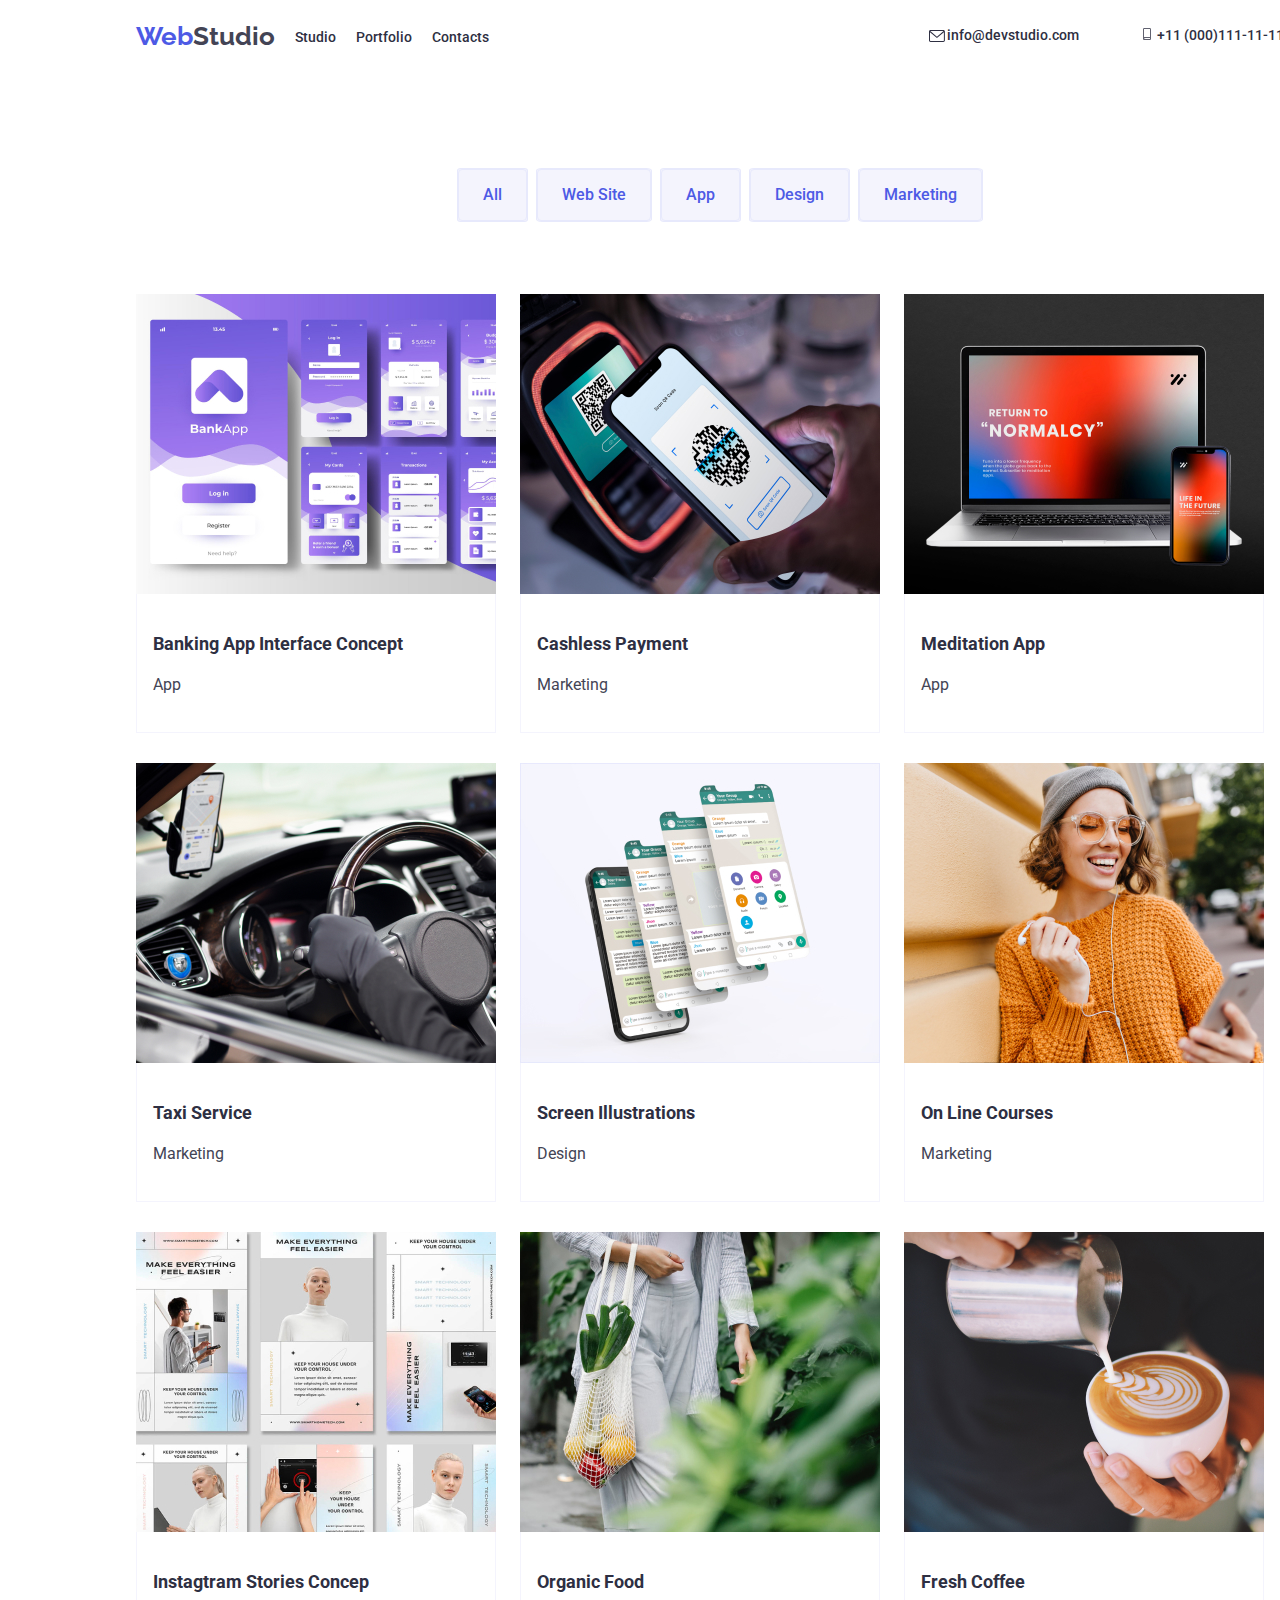
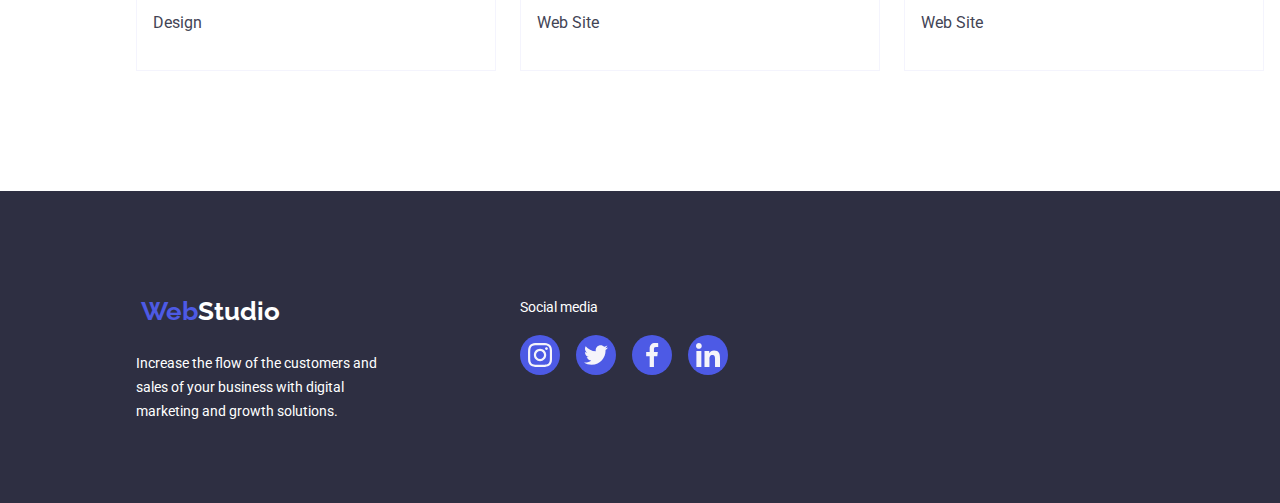
<file: portfolio.html>
<!DOCTYPE html>
<html lang="pl">
  <head>
    <meta charset="UTF-8" />
    <meta http-equiv="X-UA-Compatible" content="IE=edge" />
    <meta name="viewport" content="width=device-width, initial-scale=1.0" />
    <title>Portfolio</title>
    <link href="css\modern-normalize.min.css" />
    <link href="css/styles.css" rel="stylesheet" />

    <link
      href="https://fonts.googleapis.com/css2?family=Raleway:wght@700&family=Roboto:wght@400;500;700;900&display=swap"
      rel="stylesheet"
    />
  </head>
  <svg
    aria-hidden="true"
    style="position: absolute; width: 0; height: 0; overflow: hidden"
    xmlns="http://www.w3.org/2000/svg"
  >
    <defs>
      <symbol id="icon-Client-1" viewBox="0 0 59 32">
        <path
          d="m24.348 8.596 2.438 2.308-4.524-.003v11.196h11.826v-4.281l2.435 2.305V8.596H24.349zm9.632 8.949-6.911-6.543h6.911v6.543zm-2.146 2.914h-7.702v-7.53h.544v7.02h7.157v.51zm-5.883 3.128-.285.586-.285-.586h-.239l.415.781v.455h.216v-.455l.414-.781h-.238zm.357 1.236.1-.288h.479l.101.288h.224l-.468-1.236h-.193l-.467 1.236h.223zm.34-.974.179.513h-.358l.179-.513zm1.133.483c-.031.048-.047.1-.047.157 0 .104.037.189.11.254s.172.097.294.097.228-.033.316-.099l.07.082h.239l-.182-.215c.071-.097.107-.222.107-.375h-.179c0 .083-.017.159-.052.227l-.239-.282.084-.061c.059-.043.102-.086.128-.129s.039-.091.039-.143c0-.078-.029-.143-.087-.196s-.131-.08-.221-.08c-.1 0-.179.028-.238.085s-.088.132-.088.229c0 .04.009.081.028.123s.053.094.101.155c-.092.066-.153.123-.184.171zm.558.274c-.061.046-.126.07-.195.07-.062 0-.111-.018-.148-.053s-.055-.082-.055-.139c0-.066.034-.125.102-.177l.026-.019.27.318zm-.222-.548c-.058-.072-.087-.132-.087-.179 0-.041.012-.076.036-.103s.056-.041.096-.041c.037 0 .068.012.093.035s.037.05.037.082c0 .049-.018.089-.053.12l-.026.021-.094.065zm2.013.672c.085-.074.134-.177.146-.309h-.214c-.011.088-.038.151-.081.189s-.106.057-.19.057c-.092 0-.162-.035-.211-.105s-.071-.172-.071-.306v-.11c.001-.132.027-.232.076-.3s.122-.103.216-.103c.08 0 .141.02.183.059s.068.103.078.192h.214c-.014-.135-.062-.24-.145-.314s-.193-.111-.329-.111c-.101 0-.191.024-.268.072s-.136.117-.177.206c-.041.089-.062.192-.062.308v.115c.002.114.023.214.064.3s.099.153.173.2c.075.046.162.07.261.07.141 0 .254-.037.339-.11zm1.262-.173c.042-.092.063-.198.063-.319v-.069c-.001-.121-.022-.226-.065-.317s-.103-.161-.181-.209c-.078-.049-.167-.073-.267-.073s-.19.025-.268.074c-.078.049-.138.119-.181.211s-.064.199-.064.319v.07c.001.118.022.223.065.313s.104.16.182.21c.079.049.168.073.268.073.101 0 .191-.024.268-.073s.138-.119.18-.211zm-.23-.699c.052.073.078.178.078.315v.065c0 .139-.026.245-.077.318s-.124.109-.219.109c-.094 0-.168-.037-.221-.111s-.079-.179-.079-.315v-.071c.001-.133.028-.236.08-.308s.125-.11.218-.11c.095 0 .168.037.22.11z"
        />
      </symbol>
      <symbol id="icon-Client-2" viewBox="0 0 59 32">
        <path
          d="M28.561 8.225h-.047c-.073-.004-.146-.006-.219-.008h-.158c-.138 0-.279.004-.419.011-.011-.001-.021-.001-.032 0-1.268.072-2.51.389-3.658.933l-.15.073v7.701l.352-.119c.309-.106.638-.202.978-.29.921-.236 1.866-.362 2.816-.374v1.012c-.126.001-.248.004-.37.011h-.029c-.731.04-1.457.151-2.166.333-.899.225-1.766.563-2.581 1.006V8.637c.846-.494 1.758-.864 2.707-1.101.834-.215 1.691-.326 2.552-.329h.149c.178.004.351.012.514.025.429.03.854.098 1.271.203v.996c-.405-.094-.817-.156-1.232-.186-.008-.001-.017-.001-.025-.002-.086-.007-.172-.015-.252-.015zm1.753 1.018c.221.017.45.025.681.025.905-.003 1.806-.119 2.683-.344.898-.226 1.765-.564 2.58-1.007v9.701c-.847.493-1.758.864-2.708 1.101-.834.214-1.691.325-2.552.328-.652.005-1.302-.071-1.936-.228V9.055c.15.034.304.066.46.093.257.043.528.075.792.095zm4.937.076-.352.118c-.324.109-.65.206-.978.293-.956.246-1.938.371-2.924.375-.23 0-.441-.006-.645-.019l-.281-.019v7.922l.241.021c.224.019.454.029.686.029.777-.003 1.55-.103 2.303-.298.62-.155 1.222-.372 1.799-.647l.151-.073V9.317zm-11.69 12.568c-.051-.052-.112-.094-.179-.121s-.14-.04-.213-.037c-.077-.001-.154.013-.226.042-.066.026-.126.066-.176.116s-.088.111-.113.177c-.028.069-.041.144-.041.218v1.32c-.003.093.015.186.052.271.031.068.076.128.132.177.053.044.115.076.181.094.064.018.13.027.197.027.073.001.146-.015.213-.046.066-.029.126-.07.176-.122.049-.051.088-.111.115-.177.028-.067.043-.138.042-.21v-.148h-.345v.118c.001.04-.006.08-.02.118-.011.028-.028.053-.05.074-.021.017-.046.03-.072.038-.023.008-.048.012-.072.012-.031.004-.062-.001-.09-.014s-.053-.032-.071-.057c-.033-.053-.048-.115-.046-.177v-1.23c-.002-.068.012-.136.042-.197.018-.028.043-.05.073-.064s.063-.019.096-.015c.03-.001.059.005.086.018s.05.032.068.056c.039.051.059.113.057.177v.114h.341v-.134c.001-.079-.014-.157-.042-.231-.025-.069-.065-.132-.115-.186zm2.049-.015c-.11-.093-.249-.144-.392-.145-.07 0-.14.013-.206.037-.067.024-.129.061-.182.108-.057.051-.103.114-.134.185-.035.081-.052.168-.05.256v1.266c-.002.089.015.178.05.259.031.068.077.128.134.177.053.049.115.087.182.111.066.024.136.037.206.037s.14-.013.206-.037c.069-.025.132-.063.187-.111s.099-.11.13-.177c.035-.082.053-.17.05-.259v-1.266c.002-.088-.015-.175-.05-.256-.031-.07-.075-.133-.13-.185zm-.161 1.706c.003.034-.002.068-.014.099s-.031.06-.055.084c-.046.038-.103.059-.162.059s-.117-.021-.162-.059c-.024-.023-.043-.052-.055-.084s-.017-.066-.014-.099v-1.266c-.003-.034.002-.068.014-.099s.031-.06.055-.084c.046-.038.103-.059.162-.059s.117.021.162.059c.024.023.043.052.055.084s.017.066.014.099v1.266zm2.853.565v-2.396h-.332l-.436 1.268h-.006l-.439-1.268h-.328v2.396h.342v-1.458h.006l.335 1.03h.171l.338-1.03h.006v1.458h.342zm1.944-2.228c-.053-.059-.119-.104-.194-.131-.08-.026-.164-.039-.248-.037h-.509v2.396h.341v-.936h.176c.107.005.213-.018.308-.065.078-.043.142-.106.187-.183.039-.064.066-.135.078-.209.013-.09.02-.181.018-.272.003-.115-.008-.23-.033-.342-.023-.083-.066-.159-.126-.22zm-.176.731c-.001.043-.012.086-.032.125-.02.037-.05.066-.088.084-.051.023-.106.033-.161.03h-.156v-.815h.176c.053-.003.106.008.154.03.035.02.063.051.08.088.019.042.029.087.03.134v.159c0 .055.003.113 0 .165h-.003zm1.794-.899h-.28l-.528 2.396h.341l.1-.515h.465l.1.515h.341l-.541-2.396zm-.315 1.555.168-.869h.006l.167.869h-.341zm2.52-.111h-.006l-.516-1.443h-.328v2.396h.341v-1.441h.007l.522 1.441h.321v-2.396h-.341v1.443zm2.087-1.444-.275.953h-.007l-.274-.953h-.362l.469 1.383v1.013h.342V23.13l.469-1.383h-.361zM22.609 24.82h.165v.462h.112v-.462h.164v-.095h-.44v.095zm1.383-.095-.216.556h.119l.046-.127h.222l.047.127h.121l-.221-.556h-.119zm-.018.337.076-.206.076.206h-.151zm1.385.015h.128v.072c-.038.03-.084.047-.132.047-.022.001-.045-.003-.065-.012s-.039-.023-.053-.041c-.029-.042-.044-.093-.041-.145 0-.124.054-.186.16-.186.028-.003.056.005.079.021s.04.04.047.068l.11-.021c-.024-.109-.102-.164-.236-.164-.072-.002-.141.024-.194.072-.028.028-.05.061-.064.098s-.019.077-.017.116c-.003.076.022.151.071.209.027.028.06.05.097.064s.076.02.114.017c.087.002.172-.029.236-.088v-.219h-.241v.094zm1.397-.352h-.113v.556h.39v-.095h-.277v-.462zm1.181 0h-.113v.556h.113v-.556zm1.154.372-.228-.371h-.109v.556h.105v-.364l.224.364h.112v-.556h-.103v.371zm1.044-.06h.277v-.095h-.277v-.122h.298v-.095h-.411v.556h.422v-.095h-.31v-.15zm2.53-.092h-.219v-.219h-.112v.556h.112v-.243h.219v.243h.112v-.556h-.112v.219zm1.05.092h.278v-.095h-.278v-.122h.299v-.095h-.411v.556h.421v-.095h-.31v-.15zm1.423 0c.097-.015.146-.066.146-.155.003-.024-.001-.048-.01-.069s-.025-.041-.044-.054c-.05-.025-.106-.037-.163-.033h-.236v.556h.112v-.233h.022c.024-.001.048.003.07.012.016.01.03.024.04.041l.121.177h.134l-.068-.109c-.03-.054-.072-.099-.123-.134zm-.112-.077h-.082v-.14h.088c.038-.003.077.001.113.013.008.007.015.016.019.026s.006.021.006.032-.003.021-.008.031-.013.018-.021.024c-.037.011-.075.016-.114.013zm1.186.077h.277v-.095h-.277v-.122h.299v-.095h-.412v.556h.422v-.095h-.31v-.15z"
        />
      </symbol>
      <symbol id="icon-Client-3" viewBox="0 0 59 32">
        <path
          d="M23.794 22.644c.006 0 .011.001.016.003s.01.005.013.008l.076.073c-.059.059-.132.106-.213.138-.096.035-.199.052-.303.049-.097.002-.194-.014-.285-.046-.081-.03-.154-.074-.214-.13-.061-.058-.108-.127-.138-.201-.033-.083-.049-.17-.048-.258-.001-.088.016-.176.052-.259.033-.075.083-.143.147-.201.065-.057.142-.101.228-.131.093-.031.193-.047.293-.046.093-.002.186.012.272.042.075.028.144.068.204.116l-.064.077c-.004.005-.01.01-.016.014-.007.004-.017.006-.026.006s-.019-.003-.027-.008l-.034-.021-.047-.026c-.02-.01-.042-.018-.064-.026-.028-.009-.057-.016-.086-.021-.037-.006-.075-.009-.113-.008-.072-.001-.144.011-.21.035-.062.022-.119.055-.165.097-.047.045-.084.098-.107.155-.027.066-.04.135-.039.204-.001.071.012.141.039.208.023.057.059.109.105.154.043.042.097.075.157.096.062.022.128.034.195.033.039.001.077-.002.116-.007.063-.007.122-.026.175-.055.027-.015.052-.032.075-.051.01-.008.023-.013.036-.013zm2.19-.364c.001.087-.016.174-.051.256-.031.074-.08.142-.143.199s-.14.101-.224.131c-.186.062-.391.062-.577 0-.084-.03-.16-.074-.223-.131-.063-.058-.112-.126-.144-.201-.068-.166-.068-.347 0-.513.032-.075.081-.143.144-.202.064-.055.139-.098.223-.126.185-.063.391-.063.577 0 .084.03.16.074.224.131s.111.125.143.199c.035.082.053.17.051.258zm-.199 0c.002-.07-.011-.14-.036-.206-.021-.057-.056-.109-.101-.154-.044-.042-.099-.076-.16-.097-.135-.045-.284-.045-.419 0-.061.022-.116.055-.16.097-.046.044-.081.097-.102.154-.048.134-.048.278 0 .412.021.057.056.11.102.154.045.042.099.075.16.096.135.044.284.044.419 0 .061-.021.116-.054.16-.096.045-.045.08-.097.101-.154.025-.066.038-.136.036-.206zm1.694.216.02.046c.008-.017.014-.031.022-.046s.015-.031.025-.045l.485-.765c.009-.013.018-.021.027-.024.013-.003.026-.005.04-.004h.143v1.245h-.17v-.954c0-.014-.001-.029 0-.043l-.487.776c-.006.012-.016.021-.029.028s-.027.01-.042.01h-.027c-.015 0-.029-.003-.042-.01s-.022-.017-.028-.028l-.502-.781v.999h-.164v-1.242h.143c.013-.001.027.001.04.004.012.005.021.014.027.024l.495.766c.01.014.018.029.025.044zm1.823-.062v.466h-.19v-1.243h.423c.08-.001.159.008.236.027.061.015.118.042.167.077.042.034.075.075.095.122.022.051.033.105.032.159.001.055-.011.109-.035.159-.023.048-.058.09-.102.124-.049.037-.106.066-.168.082-.074.021-.151.03-.229.029l-.23-.003zm0-.134h.23c.05.001.099-.006.147-.019.039-.011.075-.03.106-.054.029-.023.051-.051.064-.082.015-.033.023-.069.023-.105.002-.035-.004-.069-.019-.101s-.037-.061-.066-.085c-.072-.049-.163-.073-.255-.067h-.23v.512zm2.55.602h-.15c-.015 0-.03-.004-.042-.012-.011-.008-.019-.018-.025-.029l-.129-.301h-.648l-.134.301c-.005.011-.013.021-.024.028-.012.008-.027.013-.043.012h-.15l.569-1.245h.197l.577 1.245zm-.939-.463h.535l-.226-.507c-.017-.038-.032-.077-.043-.117l-.022.065c-.007.02-.014.038-.021.053l-.224.506zm1.758-.777c.011.005.021.013.028.022l.83.939v-.967h.17v1.245h-.095c-.013 0-.027-.002-.039-.007s-.022-.014-.03-.023l-.829-.938c.001.014.001.029 0 .043s0 .026 0 .038v.887h-.17v-1.245h.101c.012 0 .023.002.034.006zm2.426.745v.494h-.19v-.494l-.525-.75h.17c.015-.001.029.003.041.011.01.008.019.017.026.028l.328.484c.013.021.025.04.034.058s.017.035.024.053l.025-.054c.009-.02.02-.039.032-.057l.323-.487c.007-.01.015-.019.025-.026.011-.009.026-.013.041-.012h.172l-.526.753zm-7.712-2.84c.082.009.166.017.25.023 1.28-.497 2.362-1.311 3.112-2.34s1.134-2.227 1.105-3.445l-1.41-1.225c.287 1.296.153 2.637-.387 3.871s-1.465 2.313-2.67 3.117z"
        />
        <path
          d="m26.881 19.51.038.007c1.288-.801 2.271-1.919 2.82-3.209s.64-2.695.261-4.031l-2.009-1.745c.812 1.434 1.139 3.04.943 4.629s-.908 3.098-2.053 4.35zm6.812-4.266c-.341 1.338-1.17 2.545-2.363 3.441-.349.263-.724.498-1.123.7.972-.248 1.865-.687 2.61-1.282s1.324-1.332 1.69-2.152l-.815-.707z"
        />
        <path
          d="m33.374 15.047-1.16-1.008c-.022 1.149-.398 2.272-1.089 3.252s-1.671 1.781-2.838 2.321h.006c.26 0 .52-.014.779-.04 1.091-.387 2.055-1.003 2.806-1.792s1.265-1.728 1.497-2.732zm-6.325-5.252-1.384-1.204c-1.237.415-2.301 1.145-3.052 2.095s-1.156 2.074-1.159 3.226c.005 1.273.498 2.508 1.401 3.511s2.166 1.714 3.588 2.022c1.269-1.343 2.012-3.003 2.121-4.739s-.422-3.456-1.515-4.911zm9.521 5.067c-.005-1.51-.698-2.958-1.927-4.026s-2.895-1.67-4.634-1.674c-.803-.001-1.6.128-2.349.38l8.471 7.36c.29-.651.439-1.342.438-2.04z"
        />
      </symbol>
      <symbol id="icon-Client-4" viewBox="0 0 59 32">
        <path
          d="M19.529 12.905h-.001c-.834 0-1.51.601-1.51 1.342v.001c0 .741.676 1.342 1.51 1.342h.001c.834 0 1.51-.601 1.51-1.342v-.001c0-.741-.676-1.342-1.51-1.342zm11.148-.429c-.002-1.03-.464-2.016-1.283-2.744s-1.929-1.138-3.088-1.141c-1.159.002-2.27.412-3.089 1.14s-1.281 1.715-1.283 2.745v5.678s8.742-.865 8.743-5.677v-.001zm-15.72 7.541c.002.716.323 1.403.893 1.91s1.342.792 2.148.794c.806-.002 1.578-.288 2.148-.794s.891-1.193.893-1.909v-3.951s-6.083.603-6.083 3.95zm3.041.708c-.158 0-.311-.041-.442-.119s-.233-.188-.293-.318c-.06-.129-.076-.272-.045-.409s.107-.263.218-.362c.111-.099.253-.166.408-.194s.315-.013.46.04c.146.054.27.144.357.261s.134.253.134.393c0 .093-.02.186-.06.272s-.098.165-.172.23c-.074.066-.162.118-.259.154s-.201.054-.305.054v-.003zm6.147-.39h-.587v.606h-.306v-1.484h.966v.248h-.66v.383h.587v.247zm1.47-.102c0 .146-.026.274-.077.384s-.126.195-.222.255-.206.09-.33.09c-.123 0-.233-.03-.329-.089s-.171-.143-.224-.253c-.053-.11-.08-.236-.081-.379v-.073c0-.146.026-.274.078-.385s.127-.197.223-.256c.096-.06.207-.09.33-.09s.233.03.329.09c.096.059.171.144.223.256s.079.239.079.384v.066zm-.31-.067c0-.156-.028-.274-.084-.355s-.135-.121-.238-.121c-.103 0-.182.04-.237.12s-.084.196-.085.351v.072c0 .151.028.269.084.353s.136.125.241.125c.103 0 .181-.04.236-.12s.083-.198.084-.353v-.072zm1.301.386c0-.058-.02-.102-.061-.133s-.114-.064-.22-.098c-.106-.035-.19-.069-.252-.102-.168-.091-.253-.214-.253-.368 0-.08.022-.151.067-.214s.11-.112.195-.148c.085-.035.18-.053.285-.053s.2.019.283.058c.083.038.147.092.193.162s.069.149.069.238h-.306c0-.068-.021-.121-.064-.158s-.103-.057-.18-.057c-.075 0-.133.016-.174.048s-.062.073-.062.124c0 .048.024.089.072.121s.121.063.215.092c.174.052.301.117.38.195s.119.174.119.289c0 .128-.049.229-.146.303s-.228.109-.392.109c-.114 0-.218-.021-.312-.062s-.165-.099-.215-.172c-.049-.073-.073-.157-.073-.253h.307c0 .164.098.246.293.246.073 0 .129-.015.17-.044s.061-.071.061-.124zm1.632-.847h-.454v1.236h-.306v-1.236h-.448v-.248h1.209v.248zm1.068.594h-.587v.397h.689v.246h-.995v-1.484h.993v.248h-.687v.354h.587v.239zm.83.099h-.244v.543h-.306v-1.484h.551c.175 0 .31.039.406.117s.143.189.143.331c0 .101-.022.186-.066.254s-.11.121-.199.161l.321.606v.014h-.328l-.278-.543zm-.243-.247h.247c.077 0 .136-.019.178-.058s.063-.093.063-.162c0-.07-.02-.125-.06-.165s-.1-.06-.182-.06h-.246v.445zm1.852.268v.523h-.306v-1.484h.579c.111 0 .209.02.294.061s.15.099.196.174c.045.075.068.16.068.256 0 .145-.05.26-.15.344s-.237.125-.413.125h-.268zm0-.248h.273c.081 0 .142-.019.184-.057s.064-.092.064-.163c0-.073-.021-.131-.064-.176s-.102-.068-.177-.069h-.28v.466zm1.934.128h-.587v.397h.689v.246h-.995v-1.484h.993v.248h-.687v.354h.587v.239zm1.419-.594h-.455v1.236h-.306v-1.236h-.448v-.248h1.209v.248zm1.068.594h-.587v.397h.689v.246h-.994v-1.484h.992v.248h-.687v.354h.587v.239zm.83.099h-.243v.543h-.306v-1.484h.551c.175 0 .31.039.406.117s.143.189.143.331c0 .101-.022.186-.066.254s-.11.121-.199.161l.321.606v.014h-.328l-.278-.543zm-.243-.247H37c.077 0 .136-.019.178-.058s.063-.093.063-.162c0-.07-.02-.125-.06-.165s-.1-.06-.182-.06h-.246v.445zm1.796.401c0-.058-.021-.102-.061-.133s-.114-.064-.22-.098c-.106-.035-.19-.069-.251-.102-.169-.091-.253-.214-.253-.368 0-.08.022-.151.067-.214s.111-.112.195-.148c.085-.035.18-.053.285-.053.106 0 .2.019.283.058s.147.092.192.162c.046.07.07.149.07.238h-.306c0-.068-.022-.121-.064-.158s-.103-.057-.18-.057c-.075 0-.133.016-.174.048s-.062.073-.062.124c0 .048.024.089.072.121s.121.063.215.092c.174.052.301.117.38.195s.119.174.119.289c0 .128-.049.229-.146.303s-.228.109-.392.109c-.114 0-.218-.021-.312-.062s-.165-.099-.215-.172c-.049-.073-.073-.157-.073-.253h.307c0 .164.098.246.294.246.073 0 .129-.015.17-.044s.061-.071.061-.124z"
        />
      </symbol>
      <symbol id="icon-Client-5" viewBox="0 0 59 32">
        <path
          d="M20.437 21.125c.085.096.13.216.128.34.004.081-.011.161-.045.235s-.086.141-.152.194c-.165.114-.369.169-.575.157h-1.01v-2.154h.989c.195-.012.389.039.548.143.064.049.114.111.148.181s.048.146.044.222c.006.119-.035.236-.115.329-.077.086-.183.145-.301.168.134.022.255.088.341.184zm-1.184-.325h.423c.096.006.192-.019.269-.072.032-.026.056-.059.072-.096s.022-.076.019-.115c.003-.039-.003-.078-.019-.114s-.04-.069-.071-.096c-.08-.054-.178-.08-.277-.073h-.416v.565zm.733.826c.034-.027.061-.061.078-.099s.025-.079.022-.12c.003-.042-.005-.083-.023-.121s-.045-.072-.079-.1c-.083-.056-.184-.084-.287-.078h-.444v.592h.449c.101.005.201-.021.284-.075zm2.473.425-.55-.842h-.207v.842h-.473v-2.154h.896c.226-.014.449.051.624.183.125.117.201.271.213.434s-.04.325-.146.457c-.111.116-.262.193-.427.219l.586.861h-.515zm-.757-1.135h.387c.269 0 .403-.109.403-.326.003-.044-.005-.089-.022-.131s-.043-.08-.077-.111c-.085-.065-.194-.096-.305-.087h-.392l.005.655zm3.345.702h-.943l-.167.433h-.496l.866-2.129h.537l.863 2.129h-.496l-.163-.433zm-.126-.327-.345-.909-.345.909h.689zm3.365.76h-.47l-1.054-1.464v1.464h-.469v-2.154h.469l1.054 1.473v-1.473h.47v2.154zm2.682-.515c-.097.163-.245.295-.425.38-.205.095-.432.141-.661.136h-.837v-2.154h.837c.229-.005.455.04.661.133.18.083.328.214.425.376.097.175.147.369.147.565s-.05.39-.147.565zm-.538-.052c.134-.143.208-.325.208-.514s-.074-.371-.208-.514c-.162-.13-.374-.195-.588-.183h-.326v1.394h.326c.215.012.426-.053.588-.183zM25.341 7.919s6.066 2.097 5.937 5.131v5.132s-6.061-2.098-5.935-5.132l-.002-5.131zm11.341 9.061c1.146-.722 2.471-1.169 3.854-1.3v-1.607c-1.594.562-2.946 1.582-3.854 2.907z"
        />
        <path
          d="M35.994 17.464c.937-1.729 2.563-3.063 4.542-3.727V9.108s-8.638 2.987-8.456 7.308v7.306s.385-.134.99-.384c0-.234 0-.469.028-.706.179-2.006 1.22-3.865 2.896-5.168z"
        />
        <path
          d="M35.172 20.178c.045-.507.146-1.008.302-1.496-1.043 1.125-1.675 2.522-1.806 3.993-.013.139-.02.278-.023.421.491-.216 1.062-.485 1.661-.802-.153-.696-.198-1.408-.134-2.116zm.343.027c-.057.64-.022 1.284.107 1.916 2.36-1.293 5.012-3.291 4.91-5.705v-.21c-1.686.173-3.264.848-4.49 1.921-.287.665-.464 1.366-.526 2.079z"
        />
      </symbol>
      <symbol id="icon-Client-6" viewBox="0 0 59 32">
        <path
          d="M29.713 15.098c-.154-.205-.228-.448-.21-.692v-1.003c0-.307.07-.541.209-.701s.379-.239.718-.239c.319 0 .546.068.679.204.146.174.217.386.201.6v.236h-.571v-.239c.002-.078-.003-.156-.017-.234-.008-.053-.037-.102-.082-.139-.059-.04-.132-.059-.207-.054-.078-.005-.156.015-.217.057-.05.041-.083.095-.095.153-.016.082-.024.165-.022.248v1.217c-.009.117.016.235.073.342.028.036.068.065.114.083s.097.025.147.019c.073.005.146-.015.202-.055.047-.04.076-.092.085-.148.013-.081.019-.162.018-.244v-.247h.571v.225c.016.223-.053.445-.197.63-.131.149-.355.223-.683.223s-.577-.08-.717-.245zm2.376.011c-.144-.156-.216-.384-.216-.685v-1.055c0-.298.072-.523.216-.676s.385-.229.723-.229c.336 0 .575.076.72.229s.217.379.217.676v1.055c0 .298-.073.526-.22.684s-.385.236-.717.236c-.332 0-.578-.08-.723-.235zm.989-.253c.052-.098.075-.205.069-.312v-1.292c.007-.105-.017-.21-.067-.306-.029-.037-.069-.066-.117-.084s-.099-.024-.151-.018c-.051-.006-.103 0-.151.018s-.088.047-.117.084c-.052.095-.075.201-.069.306v1.298c-.007.107.016.215.069.312.033.033.074.059.12.077s.096.027.147.027c.051 0 .101-.009.147-.027s.087-.044.12-.077v-.006zm1.358-2.361h.614l.462 1.946.473-1.946h.598l.061 2.809h-.442l-.047-1.952-.456 1.952h-.354l-.473-1.96-.044 1.96h-.447l.056-2.809zm2.896 0h.957c.551 0 .827.266.827.798 0 .509-.29.764-.871.763h-.326v1.249h-.591l.003-2.809zm.818 1.201c.058.006.118.002.174-.014s.107-.041.151-.075c.068-.095.098-.206.085-.317.003-.086-.007-.171-.029-.255-.008-.028-.023-.054-.043-.077s-.046-.042-.074-.057c-.082-.034-.173-.049-.264-.045h-.229v.839h.229zm1.818-1.201h.635l.651 2.809h-.551l-.129-.648h-.566l-.133.648h-.559l.651-2.809zm.543 1.836-.221-1.179-.221 1.179h.442zm1.269-1.836h.414l.792 1.603v-1.603h.49v2.809h-.393l-.797-1.673v1.673h-.507l.001-2.809zm2.844 1.738-.658-1.734h.554l.402 1.114.377-1.114h.543l-.65 1.734v1.071h-.567v-1.071zm-13.999 2.3v.147h-.482v1.142h-.202V16.68h-.484v-.147h1.169zm1.512 1.288h-.156c-.016.001-.031-.003-.044-.012-.012-.007-.021-.018-.026-.03l-.139-.306h-.669l-.139.306c-.004.013-.011.025-.021.035-.012.009-.028.013-.044.012h-.156l.591-1.288h.206l.598 1.283zm-.979-.478h.558l-.236-.524c-.017-.04-.032-.08-.044-.121-.008.024-.015.048-.022.068l-.021.054-.234.523zm1.997.352c.037.002.074.002.111 0 .032-.003.064-.008.095-.015.029-.006.057-.014.085-.023.026-.009.052-.02.079-.032v-.29h-.236c-.006 0-.012 0-.017-.002s-.011-.004-.015-.008c-.004-.003-.007-.006-.009-.011s-.003-.008-.003-.013v-.099h.458v.494c-.037.023-.077.044-.118.061s-.086.033-.131.044c-.048.012-.098.021-.148.027-.057.006-.115.008-.172.008-.102.001-.203-.015-.298-.048-.088-.031-.169-.077-.236-.135-.066-.059-.118-.128-.152-.204-.037-.085-.056-.176-.054-.267-.001-.092.017-.183.053-.269.034-.076.086-.146.152-.204s.148-.103.236-.134c.101-.033.209-.049.317-.048.055 0 .11.004.164.011.048.007.095.018.141.033.041.013.081.03.118.051s.071.043.103.067l-.057.08c-.004.007-.011.013-.019.018s-.017.007-.027.007c-.013 0-.026-.004-.037-.01-.018-.008-.037-.018-.058-.031-.025-.014-.052-.025-.079-.035-.035-.012-.072-.022-.109-.029-.05-.008-.1-.012-.15-.011-.078-.001-.155.011-.228.036-.066.023-.125.058-.174.102-.049.046-.086.101-.11.16-.053.14-.053.29 0 .43.026.061.066.116.118.162.048.044.107.079.173.102.075.022.155.031.234.026zm1.884-.021h.645v.147h-.842v-1.288h.202l-.005 1.142zm1.316.147h-.202v-1.288h.202v1.288zm.751-1.282c.012.006.023.014.031.023l.864.971c-.001-.015-.001-.031 0-.046v-.96h.176v1.294h-.102c-.015.001-.03-.001-.044-.007-.012-.006-.023-.015-.032-.024l-.863-.97v1.002h-.169v-1.289h.105c.011 0 .023.002.033.006zm2.559-.006v.142h-.716v.425h.58v.137h-.58v.44h.716v.142h-.924v-1.285h.924zM18.491 8.576l8.972 2.199v7.707l-8.972-2.198V8.576zm-.575-.657v8.739l10.122 2.482v-8.738L17.916 7.919z"
        />
        <path d="m23.34 23.197-10.123-2.484v-8.739l10.123 2.483v8.74z" />
        <path
          d="m18.083 8.477 8.855 2.172-3.766 3.252-8.856-2.173 3.767-3.251zm-.167-.558-4.698 4.056 10.123 2.483 4.697-4.056-10.122-2.483zm5.994 14.787 4.127-3.564-4.127-1.013v4.577z"
        />
      </symbol>
      <symbol id="icon-envelope" viewBox="0 0 43 32">
        <path
          d="M38.667 0H4C1.794 0 0 1.794 0 4v24c0 2.206 1.794 4 4 4h34.667c2.206 0 4-1.794 4-4V4c0-2.206-1.794-4-4-4zm0 2.667c.181 0 .353.038.511.103L21.334 18.236 3.49 2.77c.158-.066.33-.103.511-.103h34.667zm0 26.666H4c-.736 0-1.333-.598-1.333-1.333V5.587L20.46 21.008c.251.217.563.326.874.326s.622-.108.874-.326L40.001 5.587V28c0 .736-.598 1.333-1.333 1.333z"
        />
      </symbol>
      <symbol id="icon-Group-1" viewBox="0 0 72 32">
        <path
          d="M1.067 0h69.867c.589 0 1.067.478 1.067 1.067v29.867c0 .589-.478 1.067-1.067 1.067H1.067C.478 32.001 0 31.523 0 30.934V1.067C0 .478.478 0 1.067 0z"
        />
        <path
          d="m44.618 19.557-4.925-4.961.547-2.692c.141.055.291.084.442.085h.004c.695.008 1.266-.549 1.274-1.244s-.549-1.266-1.245-1.274c-.695-.008-1.266.549-1.274 1.244-.002.149.023.297.073.437l-2.893.353-4.719-4.744c-.058-.059-.137-.093-.22-.093-.082 0-.16.033-.218.091l-.882.877c-.122.122-.122.318 0 .44l.475.482c-1.839 3.382-1.242 7.57 1.47 10.303.025.024.054.043.085.057-.02.105-.03.212-.03.319v3.609h-3.733c-.859.001-1.555.697-1.556 1.556v.622c0 .172.139.311.311.311h14.311c.172 0 .311-.139.311-.311v-.622c-.001-.859-.697-1.555-1.555-1.556h-3.733v-1.599c.585.123 1.181.185 1.778.187 1.434-.002 2.845-.359 4.107-1.04l.477.48c.058.059.137.093.22.093.082 0 .16-.033.218-.091l.882-.877c.122-.122.122-.318 0-.44zm-4.371-9.254c.243-.242.638-.241.88.002s.241.638-.002.88c-.117.116-.274.181-.439.181h-.002c-.343-.002-.621-.282-.619-.625.001-.165.067-.322.183-.438h-.001zm-.733 2.044-.349 1.718-.686-.69 1.035-1.029zm-.353-.526-1.12 1.113-.866-.871 1.986-.242zm1.508 11.646c.515 0 .933.418.933.933v.311H27.913V24.4c0-.515.418-.933.933-.933h11.822zm-4.355-1.245v.622h-3.111v-.622h3.111zm-3.112-.622v-2.364c0-.755.698-1.369 1.555-1.369s1.556.614 1.556 1.369V21.6h-3.111zm3.734-.989v-1.375c0-1.098-.977-1.991-2.178-1.991-.776-.012-1.502.383-1.914 1.042-2.367-2.493-2.9-6.21-1.329-9.268l10.851 10.913c-1.675.852-3.596 1.092-5.43.679zm6.585-.399L31.238 7.857l.44-.439 4.629 4.655c.002 0 .003.004.006.006l7.65 7.695-.441.439z"
        />
        <path
          d="M34.761 18.489h-.003c-.515-.001-.934.416-.935.932s.417.934.932.935h.003c.515.001.934-.416.935-.932s-.417-.934-.932-.935zm.217 1.154c-.058.058-.138.091-.221.091-.172-.001-.31-.141-.309-.313 0-.082.033-.161.092-.219s.136-.09.218-.091c.172.001.31.141.31.313-.001.082-.033.161-.092.219h.003z"
        />
      </symbol>
      <symbol id="icon-Group-2" viewBox="0 0 72 32">
        <path
          d="M1.067 0h69.867c.589 0 1.067.478 1.067 1.067v29.867c0 .589-.478 1.067-1.067 1.067H1.067C.478 32.001 0 31.523 0 30.934V1.067C0 .478.478 0 1.067 0z"
        />
        <path
          d="M44.923 15.592c-.001-4.931-3.999-8.927-8.93-8.926s-8.927 3.999-8.926 8.93c.001 3.884 2.512 7.321 6.212 8.503.035.011.072.017.109.017.07 0 .139-.019.2-.055.079-.047.138-.121.165-.208l2.255-7.146c.616-.003 1.113-.505 1.11-1.122s-.505-1.113-1.122-1.11c-.166.001-.329.039-.478.112l-2.978-2.979c-.148-.143-.383-.139-.526.009-.139.144-.139.373 0 .517l2.977 2.98c-.228.466-.098 1.029.313 1.347l-2.148 6.809c-4.245-1.564-6.419-6.273-4.855-10.518s6.273-6.419 10.519-4.855c4.245 1.564 6.419 6.273 4.855 10.518-.764 2.074-2.334 3.752-4.353 4.651l-.232-1.093c-.042-.201-.24-.329-.441-.287-.063.014-.122.043-.171.086L36.24 23.77c-.154.137-.167.372-.031.525.045.05.102.087.165.107l2.858.912c.195.063.405-.045.468-.24.02-.062.023-.128.01-.191l-.228-1.073c3.304-1.393 5.449-4.633 5.442-8.219zm-8.928-.372c.205 0 .372.167.372.372s-.167.372-.372.372c-.206 0-.372-.166-.372-.372s.166-.372.372-.372zm1.226 8.671 1.274-1.136.352 1.657-1.626-.52z"
        />
        <path
          d="M35.623 8.525v.744c0 .206.166.372.372.372s.372-.166.372-.372v-.744c0-.205-.167-.372-.372-.372s-.372.167-.372.372zm-6.695 6.695c-.206 0-.372.167-.372.372s.166.372.372.372h.744c.205 0 .372-.166.372-.372s-.167-.372-.372-.372h-.744zm14.135.744c.205 0 .372-.166.372-.372s-.166-.372-.372-.372h-.744c-.206 0-.372.167-.372.372s.166.372.372.372h.744z"
        />
      </symbol>
      <symbol id="icon-Group-3" viewBox="0 0 72 32">
        <path
          d="M1.067 0h69.867c.589 0 1.067.478 1.067 1.067v29.867c0 .589-.478 1.067-1.067 1.067H1.067C.478 32.001 0 31.523 0 30.934V1.067C0 .478.478 0 1.067 0z"
        />
        <path
          d="M35.373 15.396h.622v2.799h-.622v-2.799zm2.488 1.244h.622v1.555h-.622V16.64zm-4.975.933h.622v.622h-.622v-.622zm-1.866-.311h.622v.933h-.622v-.933z"
        />
        <path
          d="M27.599 23.17h14.926c.515 0 .933-.418.933-.933v-1.244c0-.515-.418-.933-.933-.933h-.311v-7.754l1.766-1.673c.41.202.906.079 1.174-.291s.231-.88-.089-1.207-.829-.375-1.205-.115c-.376.26-.51.754-.317 1.168l-1.331 1.262v-.717c0-.515-.418-.933-.933-.933H28.841c-.515 0-.933.418-.933.933v9.328h-.311c-.515 0-.933.418-.933.933v1.244c0 .515.418.933.933.933zM44.391 9.488c.172 0 .311.139.311.311s-.139.311-.311.311-.311-.139-.311-.311.139-.311.311-.311zm-15.859 1.244c0-.172.139-.311.311-.311h12.438c.172 0 .311.139.311.311v1.306l-.622.591v-1.275c0-.172-.139-.311-.311-.311H29.465c-.172 0-.311.139-.311.311v7.774c0 .172.139.311.311.311h11.194c.171 0 .311-.139.311-.311v-5.643l.622-.589v7.165h-13.06v-9.328zm2.799 4.042c-.421-.001-.79.279-.902.685s.061.836.423 1.05c.362.215.822.161 1.125-.132l1.081.542c.126.063.278.033.371-.072l2.298-2.585 2.259 1.692c.121.091.29.081.4-.023l1.963-1.859v4.743H29.777v-7.152h10.572v1.552l-2.2 2.083-2.278-1.707c-.129-.097-.311-.079-.419.042l-2.329 2.621-.871-.435c.006-.037.01-.075.012-.113 0-.515-.418-.933-.933-.933zm.311.933c0 .172-.139.311-.311.311s-.311-.139-.311-.311.139-.311.311-.311.311.139.311.311zm1.865 4.975h3.11v.311c0 .172-.139.311-.311.311h-2.488c-.172 0-.311-.139-.311-.311v-.311zm-6.218.311c0-.172.139-.311.311-.311h5.286v.311c0 .515.418.933.933.933h2.488c.515 0 .933-.418.933-.933v-.311h5.286c.172 0 .311.139.311.311v1.244c0 .172-.139.311-.311.311H27.6c-.172 0-.311-.139-.311-.311v-1.244z"
        />
      </symbol>
      <symbol id="icon-Group-4" viewBox="0 0 72 32">
        <path
          d="M1.067 0h69.867c.589 0 1.067.478 1.067 1.067v29.867c0 .589-.478 1.067-1.067 1.067H1.067C.478 32.001 0 31.523 0 30.934V1.067C0 .478.478 0 1.067 0z"
        />
        <path
          d="M45.318 9.306c-.037-.112-.134-.194-.251-.212l-1.114-.162-.499-1.01c-.105-.213-.453-.213-.558 0l-.499 1.01-1.115.162c-.117.017-.214.099-.251.212s-.006.236.079.319l.807.786-.19 1.11c-.02.117.028.235.123.304.097.07.223.079.328.024l.997-.524.997.524c.046.024.095.036.145.036.064 0 .129-.02.183-.059.096-.07.144-.188.123-.304l-.19-1.11.807-.786c.085-.083.115-.206.079-.319zm-1.436.774c-.073.071-.107.175-.089.275l.111.65-.583-.307c-.045-.024-.095-.036-.145-.036s-.099.012-.145.036l-.583.307.111-.65c.018-.101-.016-.204-.089-.275l-.473-.46.653-.095c.101-.015.189-.078.234-.17l.292-.591.292.591c.046.092.133.156.234.17l.653.095-.472.46zm-1.971 8.558h-.622v.622h.622v-.622zm0 1.244h-.622v.622h.622v-.622zm.622-.622h-.622v.622h.622v-.622zm-1.244 0h-.622v.622h.622v-.622zm-1.556 2.8h-.622v.622h.622v-.622zm0 1.245h-.622v.622h.622v-.622zm.623-.623h-.622v.622h.622v-.622zm-1.245 0h-.622v.622h.622v-.622zM36 20.816h-.622v.622H36v-.622zm0 1.244h-.622v.622H36v-.622zm.622-.622H36v.622h.622v-.622zm-1.244 0h-.622v.622h.622v-.622zm-5.289-11.2h-.622v.622h.622v-.622zm0 1.244h-.622v.622h.622v-.622zm.622-.622h-.622v.622h.622v-.622zm-1.244 0h-.622v.622h.622v-.622z"
        />
        <path
          d="M41.084 14.926c-.168-.226-.414-.372-.693-.411-.281-.04-.558.034-.782.205l-.73.56-1.107.827-.792-.315c1.413-.634 2.4-2.047 2.4-3.687 0-2.23-1.822-4.044-4.061-4.044s-4.061 1.814-4.061 4.044c0 .808.242 1.56.653 2.192l-1.612-.014h-.003c-.005 0-.009.002-.014.003-.031.001-.061.008-.091.018-.007.003-.015.004-.022.008-.004.002-.007.002-.011.004l-1.886.931h-.001l-1.104.531c-.012.005-.025.012-.037.021-.44.293-.59.869-.349 1.339.129.25.347.434.616.519.104.032.209.048.315.048.169 0 .336-.041.49-.123l.81-.431 1.321-.682.791-.005-3.174 3.159s-.001 0-.001.001l-.781.778c-.184.184-.286.427-.286.687s.102.504.286.688c.19.189.439.283.688.283s.498-.095.689-.283l.767-.764 1.015-.758.525.523-1.027 1.023c-.001 0-.001 0-.001.001l-.781.778c-.185.184-.286.427-.286.687s.102.504.286.688c.189.189.439.283.688.283s.499-.095.689-.283l2.031-2.022s0-.001.001-.001l.589-.583-.002-.002c.004-.004.009-.005.013-.009l3.013-3.301 2.025.288c.015.002.029.003.044.003.038 0 .074-.009.109-.022.01-.004.019-.009.029-.014.011-.006.023-.009.034-.016l1.874-1.244c.007-.005.011-.012.017-.017.007-.006.017-.008.024-.015l.742-.695c.386-.362.439-.954.124-1.378zm-13.175 2.107c-.101.054-.216.065-.326.03s-.197-.108-.249-.209c-.094-.183-.039-.406.125-.526l.766-.369.185.539.077.226-.579.308zm2.04-1.067-.903.467-.149-.436-.107-.313 1.182-.584-.023.866zm8.808-3.862c0 .536-.128 1.041-.349 1.493l-2.439-1.108c-.025-.334-.199-.627-.46-.81l.854-2.835c1.387.441 2.394 1.735 2.394 3.26zm-6.876 0c0-1.887 1.542-3.422 3.438-3.422.147 0 .292.012.435.03l-.835 2.773c-.011 0-.022-.003-.033-.003-.602 0-1.093.488-1.093 1.089s.49 1.089 1.093 1.089c.405 0 .755-.224.944-.551l2.253 1.024c-.627.844-1.63 1.394-2.763 1.394-1.896 0-3.438-1.535-3.438-3.422zm3.474.467c0 .257-.211.467-.47.467s-.47-.209-.47-.467.211-.467.47-.467.47.209.47.467zm-7.25 8.764c-.138.137-.361.136-.498 0-.066-.066-.103-.154-.103-.247s.036-.18.103-.246l.561-.559.497.494-.559.557zm1.874 2.178c-.138.137-.361.137-.499 0-.066-.066-.103-.154-.103-.247s.036-.18.103-.246l.562-.559.497.494-.56.557zm2.031-2.023s-.001 0-.001.001l-1.03 1.027-.497-.494L31.511 21s.001 0 .001-.001c.023-.023.038-.051.052-.079.004-.008.012-.015.015-.023.01-.024.011-.05.015-.075.002-.014.008-.028.008-.042 0-.021-.007-.041-.012-.062-.004-.019-.004-.038-.011-.056-.012-.029-.032-.055-.053-.08-.006-.007-.008-.016-.015-.022h-.001c-.001 0 0-.001-.001-.001l-.937-.933c-.01-.01-.023-.014-.034-.022-.017-.013-.032-.025-.051-.034s-.036-.014-.055-.019c-.02-.006-.039-.01-.06-.012-.019-.001-.037.001-.055.003-.021.002-.041.005-.061.012s-.037.016-.055.026c-.012.007-.025.009-.035.017l-1.035.772-.525-.523 1.399-1.392 2.543 2.502-.541.536zm3.978-4.093c-.009-.001-.017.002-.026.002-.023-.001-.044 0-.067.004-.018.003-.034.007-.051.012-.02.007-.038.016-.056.027s-.033.022-.049.036c-.007.007-.017.01-.023.017l-2.741 3.002-2.525-2.483 1.653-1.644c.122-.121.122-.318.001-.44-.061-.061-.142-.091-.222-.091l-1.294.008.016-.938 1.811.016c.738.755 1.767 1.226 2.906 1.226.255 0 .504-.026.746-.072.023.019.046.038.075.049l1.406.56.089.442.104.516-1.752-.249zm2.357.103-.182-.909.844-.63.552.733-1.214.806zm2.19-1.651-.489.458-.543-.721.485-.372c.091-.07.205-.098.317-.083.113.016.212.075.28.166.126.17.105.408-.05.553z"
        />
        <path
          d="m34.601 17.484-1.25-1.244c-.121-.121-.318-.121-.439 0l-1.25 1.244c-.058.059-.091.138-.091.221s.033.162.091.221l1.25 1.244c.061.06.14.091.219.091s.159-.03.219-.091l1.25-1.244c.058-.058.092-.138.092-.221s-.033-.162-.092-.221zm-1.469 1.026-.809-.805.809-.805.809.805-.809.805zm3.547-8.885-.15.604c.041.01 1.014.264 1.014 1.254h.622c0-1.177-.972-1.73-1.486-1.858zm1.486 2.479h-.622v.622h.622v-.622z"
        />
      </symbol>
      <symbol id="icon-smartphone" viewBox="0 0 20 32">
        <path
          d="M17 0H3C1.346 0 0 1.346 0 3v26c0 1.654 1.346 3 3 3h14c1.654 0 3-1.346 3-3V3c0-1.654-1.346-3-3-3zM3 2h14c.552 0 1 .448 1 1v21H2V3c0-.552.448-1 1-1zm14 28H3c-.552 0-1-.448-1-1v-3h16v3c0 .552-.448 1-1 1z"
        />
        <path
          d="M4.707 27.478c.391.365.391.956 0 1.321s-1.024.365-1.414 0c-.391-.365-.391-.956 0-1.321s1.024-.365 1.414 0z"
        />
      </symbol>
      <symbol id="icon-Social-links" viewBox="0 0 118 32">
        <path
          d="M117.714 12.571c0 3.472-1.407 6.614-3.682 8.889s-5.418 3.682-8.889 3.682-6.614-1.407-8.889-3.682c-2.275-2.275-3.682-5.418-3.682-8.889s1.407-6.614 3.682-8.889C98.529 1.407 101.672 0 105.143 0s6.614 1.407 8.889 3.682c2.275 2.275 3.682 5.418 3.682 8.889z"
        />
        <path
          d="M110.854 18.286h.003v-4.191c0-2.05-.441-3.63-2.838-3.63-1.153 0-1.926.632-2.242 1.232h-.033v-1.04h-2.273v7.63h2.367v-3.778c0-.995.189-1.957 1.421-1.957 1.214 0 1.232 1.135 1.232 2.02v3.715h2.364zm-11.237-7.63h2.37v7.63h-2.37v-7.63zm1.184-3.799c-.758 0-1.373.615-1.373 1.372s.615 1.385 1.373 1.385c.757 0 1.372-.628 1.372-1.385s-.615-1.372-1.372-1.372zm-13.944 5.714c0 3.472-1.407 6.614-3.682 8.889s-5.418 3.682-8.889 3.682-6.614-1.407-8.889-3.682c-2.275-2.275-3.682-5.418-3.682-8.889s1.407-6.614 3.682-8.889C67.672 1.407 70.815 0 74.286 0s6.614 1.407 8.889 3.682c2.275 2.275 3.682 5.418 3.682 8.889z"
        />
        <path
          d="M76.189 8.755h1.043V6.938c-.18-.025-.799-.08-1.52-.08-1.505 0-2.535.946-2.535 2.685v1.6h-1.66v2.031h1.66v5.111h2.035v-5.111h1.593l.253-2.031h-1.846V9.744c.001-.587.158-.989.977-.989zM56 12.571c0 3.472-1.407 6.614-3.682 8.889s-5.418 3.682-8.889 3.682-6.614-1.407-8.889-3.682c-2.275-2.275-3.682-5.418-3.682-8.889s1.407-6.614 3.682-8.889C36.815 1.407 39.958 0 43.429 0s6.614 1.407 8.889 3.682C54.593 5.957 56 9.1 56 12.571z"
        />
        <path
          d="M49.143 9.028c-.425.186-.878.31-1.35.37.486-.29.856-.746 1.031-1.295-.453.27-.953.461-1.486.567-.43-.458-1.043-.741-1.711-.741-1.297 0-2.341 1.053-2.341 2.344 0 .186.016.364.054.534-1.948-.095-3.671-1.028-4.829-2.451-.202.351-.321.752-.321 1.184 0 .811.418 1.531 1.041 1.947-.376-.007-.746-.116-1.059-.289v.026c0 1.139.812 2.084 1.877 2.302-.191.052-.399.077-.614.077-.15 0-.301-.009-.444-.04.304.928 1.165 1.61 2.189 1.632-.797.624-1.809.999-2.905.999-.192 0-.376-.009-.561-.032 1.038.669 2.268 1.051 3.594 1.051 4.311 0 6.669-3.571 6.669-6.667 0-.104-.004-.204-.009-.303.465-.33.856-.742 1.174-1.216zm-24 3.543c0 3.472-1.407 6.614-3.682 8.889s-5.418 3.682-8.889 3.682-6.614-1.407-8.889-3.682C1.408 19.185.001 16.042.001 12.571s1.407-6.614 3.682-8.889S9.101 0 12.572 0c3.472 0 6.614 1.407 8.889 3.682s3.682 5.418 3.682 8.889z"
        />
        <path
          d="M18.274 10.217c-.027-.607-.125-1.025-.266-1.386-.145-.384-.368-.728-.661-1.014-.286-.29-.632-.516-1.011-.659-.364-.141-.779-.239-1.386-.266-.612-.029-.806-.036-2.358-.036s-1.746.007-2.355.034c-.607.027-1.025.125-1.386.266-.384.145-.728.368-1.014.661-.29.286-.516.632-.659 1.011-.141.364-.239.779-.266 1.386-.029.612-.036.806-.036 2.358s.007 1.746.034 2.355c.027.607.125 1.025.266 1.386.145.384.371.728.661 1.014.286.29.632.516 1.011.659.364.141.779.239 1.386.266.609.027.804.034 2.355.034s1.746-.007 2.355-.034c.607-.027 1.025-.125 1.386-.266.768-.297 1.375-.904 1.672-1.672.141-.364.239-.779.266-1.386.027-.61.034-.804.034-2.355s-.002-1.746-.029-2.355zm-1.029 4.666c-.025.558-.118.86-.196 1.06-.192.498-.587.893-1.085 1.085-.201.078-.505.172-1.06.196-.603.027-.784.034-2.308.034s-1.708-.007-2.309-.034c-.558-.024-.86-.118-1.06-.196-.248-.092-.473-.237-.656-.426-.19-.185-.335-.409-.426-.656-.078-.201-.172-.505-.196-1.06-.027-.603-.034-.784-.034-2.309s.007-1.708.034-2.308c.024-.558.118-.86.196-1.06.092-.248.237-.473.429-.656.185-.19.408-.335.656-.426.201-.078.505-.172 1.06-.196.603-.027.784-.034 2.308-.034 1.527 0 1.708.007 2.309.034.558.025.86.118 1.06.196.248.091.473.237.656.426.19.185.335.409.426.656.078.201.172.505.196 1.06.027.603.034.784.034 2.308s-.007 1.704-.034 2.306z"
        />
        <path
          d="M12.593 9.637c-1.621 0-2.936 1.315-2.936 2.936s1.315 2.936 2.936 2.936 2.936-1.315 2.936-2.936-1.315-2.936-2.936-2.936zm0 4.84c-1.052 0-1.904-.853-1.904-1.904s.853-1.904 1.904-1.904c1.052 0 1.904.853 1.904 1.904s-.853 1.904-1.904 1.904zm3.737-4.956c0 .379-.307.685-.685.685s-.685-.307-.685-.685c0-.379.307-.685.685-.685s.685.307.685.685zm1.003 16.765c-.141 0-.273.038-.386.105-.043-.38-.366-.677-.757-.677-.186 0-.357.067-.49.18-.133-.222-.376-.37-.653-.37-.139 0-.269.037-.381.102v-2.007c0-.42-.342-.762-.762-.762s-.762.342-.762.762v5.098c0 .096-.063.145-.09.162s-.1.051-.185.008l-1.223-.612c-.111-.056-.236-.085-.361-.085-.445 0-.807.362-.807.807v.145c0 .053.022.103.06.139l2.198 2.052c.46.429 1.06.666 1.69.666h1.194c1.365 0 2.476-1.111 2.476-2.476v-2.476c0-.42-.342-.762-.762-.762zm.381 3.238c0 1.155-.94 2.095-2.095 2.095h-1.194c-.532 0-1.04-.2-1.429-.564l-2.138-1.995v-.063c0-.235.191-.426.426-.426.066 0 .132.016.19.045l1.223.612c.178.09.386.08.556-.025s.271-.287.271-.486v-5.098c0-.21.171-.381.381-.381s.381.171.381.381v2.857c0 .105.085.191.19.191s.191-.085.191-.191v-.19c0-.21.171-.381.381-.381s.381.171.381.381v.191c.001.105.086.189.19.189s.191-.085.191-.191v-.003c.002-.209.172-.378.381-.378.21 0 .381.171.381.381v.571c0 .105.085.191.19.191s.191-.085.191-.191c0-.21.171-.381.381-.381s.381.171.381.381v2.476z"
        />
      </symbol>
    </defs>
  </svg>

  <div>
    <body>
      <div class="container">
        <header class="container-header">
          <div class="navigation-container">
            <a class="logo1" href="index.html"
              >Web<span class="dark-color">Studio</span></a
            >
            <div class="navigation">
              <nav>
                <ul class="menu">
                  <li class="nav-items">
                    <a class="links" href="index.html">Studio</a>
                  </li>
                  <li class="nav-items">
                    <a class="links" href="../goit-markup-hw-04/">Portfolio</a>
                  </li>
                  <li class="nav-items">
                    <a class="links" href="http://kontakt.pl">Contacts</a>
                  </li>
                </ul>
              </nav>
            </div>
          </div>
          <div class="contacts-menu">
            <ul class="menu-contacts-top">
              <li class="nav-items">
                <a class="contacts-top" href="mailto:info@devstudio.com">
                  <div class="svg-contacts">
                    <svg width="16" height="12">
                      <use href="./images/icons.svg#icon-envelope"></use>
                    </svg>
                  </div>
                  info@devstudio.com</a
                >
              </li>
              <li class="nav-items">
                <a class="contacts-top" href="tel:+11(000)1111111"
                  ><svg class="svg-contacts" width="16" height="12">
                    <use href="./images/icons.svg#icon-smartphone"></use>
                  </svg>
                  +11 (000)111-11-11</a
                >
              </li>
            </ul>
          </div>
        </header>
      </div>
      <main>
        <section class="section-buttons">
          <div class="container">
            <ul class="menu-portfolio">
              <li class="buttons-portfolio">
                <button class="buttons" type="button">All</button>
              </li>
              <li class="buttons-portfolio">
                <button class="buttons" type="button">Web Site</button>
              </li>
              <li class="buttons-portfolio">
                <button class="buttons" type="button">App</button>
              </li>
              <li class="buttons-portfolio">
                <button class="buttons" type="button">Design</button>
              </li>
              <li class="buttons-portfolio">
                <button class="buttons" type="button">Marketing</button>
              </li>
            </ul>
          </div>
        </section>
        <section class="section">
          <div class="container">
            <div class="wrapper-portfolio">
              <ul class="list-pictures-portfolio">
                <li class="cards-portfolio">
                  <img
                    class="portfolio-cards"
                    src="images/bank app.jpg"
                    alt="site with Bank App purple background"
                  />
                  <div class="border-portfolio">
                    <div class="text-bold-portfolio">
                      Banking App Interface Concept
                    </div>
                    <div class="text-portfolio">App</div>
                  </div>
                </li>
                <li class="cards-portfolio">
                  <img
                    class="portfolio-cards"
                    src="images/paying spartphone.jpg"
                    alt="paying smartphone in terminal"
                  />
                  <div class="border-portfolio">
                    <div class="text-bold-portfolio">Cashless Payment</div>
                    <div class="text-portfolio">Marketing</div>
                  </div>
                </li>
                <li class="cards-portfolio">
                  <img
                    class="portfolio-cards"
                    src="images/meditation app.jpg"
                    alt="laptop and smartphone with sign on it-return to normalcy"
                  />
                  <div class="border-portfolio">
                    <div class="text-bold-portfolio">Meditation App</div>
                    <div class="text-portfolio">App</div>
                  </div>
                </li>
                <li class="cards-portfolio">
                  <img
                    class="portfolio-cards"
                    src="images/taxi.jpg"
                    alt="car's cockpit with hand on the wheel and smartphonesticked to the front window"
                  />
                  <div class="border-portfolio">
                    <div class="text-bold-portfolio">Taxi Service</div>
                    <div class="text-portfolio">Marketing</div>
                  </div>
                </li>
                <li class="cards-portfolio">
                  <img
                    class="portfolio-cards"
                    src="images/mobile screens.jpg"
                    alt="smartphone with moon as a wallpaper and four small other versions of it"
                  />
                  <div class="border-portfolio">
                    <div class="text-bold-portfolio">Screen Illustrations</div>
                    <div class="text-portfolio">Design</div>
                  </div>
                </li>
                <li class="cards-portfolio">
                  <img
                    class="portfolio-cards"
                    src="images/lady in orange.jpg"
                    alt="smiling girl in grey hat, sunglasses, orange sweater having smartphone in hand and headphone"
                  />
                  <div class="border-portfolio">
                    <div class="text-bold-portfolio">On Line Courses</div>
                    <div class="text-portfolio">Marketing</div>
                  </div>
                </li>
                <li class="cards-portfolio">
                  <img
                    class="portfolio-cards"
                    src="images/insta.jpg"
                    alt="nine pictures of one pearson's social media"
                  />
                  <div class="border-portfolio">
                    <div class="text-bold-portfolio">
                      Instagtram Stories Concep
                    </div>
                    <div class="text-portfolio">Design</div>
                  </div>
                </li>
                <li class="cards-portfolio">
                  <img
                    class="portfolio-cards"
                    src="images/organic.jpg"
                    alt="pearson carrying bag with wegetables inside"
                  />
                  <div class="border-portfolio">
                    <div class="text-bold-portfolio">Organic Food</div>
                    <div class="text-portfolio">Web Site</div>
                  </div>
                </li>
                <li class="cards-portfolio">
                  <img
                    class="portfolio-cards"
                    src="images/coffee.jpg"
                    alt="a barist pouring milk into a cup of coffee"
                  />
                  <div class="border-portfolio">
                    <div class="text-bold-portfolio">Fresh Coffee</div>
                    <div class="text-portfolio">Web Site</div>
                  </div>
                </li>
              </ul>
            </div>
          </div>
        </section>
      </main>
      <footer class="wrapper-bottom">
        <div class="container">
          <div class="container-address">
            <div class="footer-logo-address">
              <a class="logo2" href="../goit-markup-hw-04/index.html"
                >Web<span class="bright-color">Studio</span></a
              >
              <address class="footer-text">
                Increase the flow of the customers and sales of your business
                with digital marketing and growth solutions.
              </address>
            </div>
            <div class="text-media">
              <div class="footer-text">Social media</div>
              <ul class="container-social-icons-footer">
                <li class="social-icons">
                  <a class="social-icons-center" href="#">
                    <svg width="24" height="24">
                      <use href="./images/icons.svg#icon-instagram-2"></use>
                    </svg>
                  </a>
                </li>
                <li class="social-icons">
                  <a class="social-icons-center" href="#">
                    <svg width="24" height="24">
                      <use href="./images/icons.svg#icon-twitter-1"></use>
                    </svg>
                  </a>
                </li>
                <li class="social-icons">
                  <a class="social-icons-center" href="#">
                    <svg width="24" height="24">
                      <use href="./images/icons.svg#icon-facebook-1"></use>
                    </svg>
                  </a>
                </li>
                <li class="social-icons">
                  <a class="social-icons-center" href="#">
                    <svg width="24" height="24">
                      <use href="./images/icons.svg#icon-linkedin-1"></use>
                    </svg>
                  </a>
                </li>
              </ul>
            </div>
          </div>
        </div>
      </footer>
    </body>
  </div>
</html>
</file>
<file: css/styles.css>
* {
  box-sizing: border-box;
  margin: 0;
  padding: 0;
}
body {
  margin: auto;
  width: 1440px;
}

:root {
  --h1-color: #ffffff;
  --ocean: #404bbf;
  --iris: #4d5ae5;
  --cloud: #f4f4fd;
  --cornflower: #e7e9fc;
  --navy-blue: #2e2f42;
  --slate: #434455;
  --light-slate: #8e8f99;
}
.logo1 {
  font-family: "Raleway";

  font-weight: 700;
  font-size: 26px;
  line-height: 1.19;
  color: var(--iris);
  text-decoration: none;
  display: flex;
}
.container {
  margin: 0 auto;

  width: 1198px;
  padding: 0 15px;
}
.container-header {
  display: flex;
  align-items: center;
  justify-content: space-between;
  padding: 8px 0;
}

.navigation-container {
  display: flex;
  align-items: center;
}
.navigation {
  display: flex;
  align-items: center;
}
.menu {
  display: flex;
  max-width: 261 px;
  height: 16px;
  flex-grow: 1;
}
.contacts-menu {
  display: flex;
}
.menu-contacts-top {
  display: flex;
  list-style: none;
}
.links {
  font-family: "Roboto";

  font-weight: 500;
  font-size: 14px;
  line-height: 1.14;
  text-decoration: none;
  color: var(--navy-blue);
}
.links:hover,
.links:focus {
  color: var(--ocean);
}
.nav-items {
  list-style: none;
  padding-left: 20px;
}
.nav-icon {
  border: none;
}
.nav-icon:hover {
  fill: var(--ocean);
}
.contacts-top {
  display: flex;
  font-family: "Roboto";
  font-weight: 500;
  font-size: 14px;
  line-height: 1.14;
  text-decoration: none;
  color: var(--navy-blue);
  fill: var(--navy-blue);
  margin: 20px;
  align-content: center;
  gap: 2px;
}
.contacts-top:hover,
.contacts-top:focus {
  color: var(--ocean);
  fill: var(--ocean);
}

.svg-contacts {
  display: flex;
  align-items: center;
}

.menu-portfolio {
  display: flex;
  justify-content: center;
  align-content: space-between;
  gap: 8px;
}

.text-bold {
  font-family: "Roboto";

  font-weight: 700;
  font-size: 18px;
  line-height: 2;
  color: var(--navy-blue);
  text-align: center;
}
.text {
  font-family: "Roboto";
  font-size: 16px;
  line-height: 1.875;
  color: var(--slate);
  text-align: center;
}
.text-bold-portfolio {
  font-family: "Roboto";

  font-weight: 700;
  font-size: 18px;
  line-height: 2;
  color: var(--navy-blue);
  padding-top: 32px;
  padding-left: 16px;
  margin-bottom: 8px;
}
.text-portfolio {
  font-family: "Roboto";
  font-size: 16px;
  line-height: 1.875;
  color: var(--slate);
  padding-left: 16px;
  margin-bottom: 32px;
}
.wrapper {
  max-height: 600px;
  background-image: linear-gradient(
      rgba(47, 48, 58, 0.4),
      rgba(47, 48, 58, 0.4)
    ),
    url("../images/people-office-1.jpg");
  background-size: cover;
  display: flex;
  flex-direction: column;
  align-items: center;
  padding: 200px 0;
  margin-bottom: 87px;
}
.wrapper-bottom {
  background-color: var(--navy-blue);
}
.icons-main {
  margin-bottom: 40px;
}
h1 {
  font-family: "Roboto";
  font-style: normal;
  font-weight: 900;
  font-size: 44px;
  line-height: 1.36;
  color: var(--h1-color);
  text-align: center;
}
h2 {
  font-family: "Roboto";
  font-size: 36px;
  line-height: 1.11;
  color: var(--slate);
  text-align: center;
}
h3 {
  font-family: "Roboto";
  font-size: 20px;
  line-height: 1.2;
  color: var(--navy-blue);
}
.list-item1 {
  display: flex;
  font-family: "Roboto";
  font-style: normal;
  font-weight: 400;
  font-size: 14px;
  line-height: 1.71;
  padding-bottom: 113px;
  color: var(--slate);
}
.list-item2 {
  font-family: "Roboto";
  font-style: normal;
  font-weight: 500;
  font-size: 16px;
  line-height: 1.875;

  color: var(--slate);
  text-align: center;
  margin-top: 30px;
}
.list-item3 {
  font-family: "Roboto";
  font-style: normal;
  font-weight: 400;
  font-size: 16px;
  line-height: 1.875;

  color: var(--light-slate);
  text-align: center;
  margin-top: 10px;
}
.dark-color {
  color: var(--slate);
}
.bright-color {
  color: var(--h1-color);
}
.section {
  padding-bottom: 120px;
}
.section-team {
  background-color: #f5f4fa;
  height: 740px;
  margin-bottom: 120px;
  padding-top: 120px;
}

.inner-text {
  width: 496px;
  margin-bottom: 48px;
}
.work-examples {
  display: flex;
  margin-top: 72px;
}
.section-buttons {
  padding-bottom: 72px;
  padding-top: 96px;
}
.inner-button {
  display: block;
  font-family: "Roboto";

  font-weight: 500;
  font-size: 16px;
  line-height: 1.6;
  background-color: var(--ocean);
  color: var(--h1-color);
  border-radius: 5%;
}
.inner-button:hover,
.inner-button:focus {
  background-color: var(--cloud);
  color: var(--ocean);
}
.button-main {
  font-family: "Roboto";
  padding: 16px 32px;
  border: none;
  font-weight: 500;
  font-size: 16px;
  line-height: 1.5;
  background-color: var(--ocean);
  color: var(--h1-color);
  border-radius: 4px;
}
.button-main:hover,
.button-main:focus {
  background-color: var(--cloud);
  color: var(--ocean);
}

.buttons-portfolio {
  background-color: var(--cloud);
  color: var(--iris);
  border: 1px solid var(--cornflower);
  border-radius: 4px;
  border-radius: 5%;
  list-style: none;
}
.buttons-portfolio:hover,
.buttons-portfolio:focus {
  background-color: var(--ocean);
  color: var(--cloud);
}
.buttons {
  display: flex;
  align-items: center;
  justify-content: center;
  font-family: "Roboto";

  font-weight: 500;
  font-size: 16px;
  line-height: 1.6;
  padding: 12px 24px;
  background-color: var(--cloud);
  color: var(--iris);
  border: 1px solid var(--cornflower);
  border-radius: 4px;
}
.buttons:hover,
.buttons:focus {
  background-color: var(--ocean);
  color: var(--cloud);
}

.list-pictures-portfolio {
  display: flex;
  list-style: none;
  flex-wrap: wrap;
  row-gap: 30px;
  column-gap: 24px;
}
.cards-portfolio {
  display: flex;
  flex-direction: column;
}
.cards-portfolio:hover {
  box-shadow: 0 2.8px 2.2px rgba(0, 0, 0, 0.034),
    0 6.7px 5.3px rgba(0, 0, 0, 0.048), 0 12.5px 10px rgba(0, 0, 0, 0.06),
    0 22.3px 17.9px rgba(0, 0, 0, 0.072), 0 41.8px 33.4px rgba(0, 0, 0, 0.086),
    0 100px 80px rgba(0, 0, 0, 0.12);
  transition: 2ms;
  cursor: pointer;
}

.portfolio-cards {
  display: block;
}
.border-portfolio {
  box-sizing: border-box;
  border: 1px solid #f4f4fd;
  border-top: none;
}
.icons-nav {
  display: flex;
  gap: 24px;
}
.icons-items {
  display: flex;
  width: 264px;
  gap: 8px;
  flex-direction: column;
}
.icons-background {
  display: flex;
  border-radius: 4px;
  padding: 24px 0;
  background-color: #f5f4fa;
  margin-bottom: 8px;
  justify-content: center;
}
.section-2-icons {
  display: flex;
  margin: auto;
  margin-top: 1%;
  max-width: 1200px;
  justify-content: space-between;
  flex-direction: column;
  align-content: center;
}
.images-list {
  display: flex;
  gap: 24px;
}
.inner-images {
  display: flex;
  flex-direction: column;
  border-radius: 0px 0px 4px 4px;
  background-color: #ffffff;
  box-shadow: 0px 2px 2px 0px rgba(0, 0, 0, 0.15);
}
.clients {
  margin-bottom: 120px;
}
.clients-main {
  display: flex;
  justify-content: space-between;
  align-content: center;
  align-items: center;
  list-style: none;
  margin-top: 72px;
}
.clients-icons {
  width: 164px;
  height: 88px;
  fill: var(--light-slate);
  display: flex;
  justify-content: center;
  align-items: center;
  border: 1px solid var(--light-slate);
}
.clients-icons:hover {
  fill: var(--ocean);
  border-color: var(--ocean);
}
.team-container {
  margin-bottom: 72px;
}
.team-main-social {
  list-style: none;
  padding: 0;
  padding-bottom: 32px;
  padding-top: 8px;
  display: flex;
  justify-content: center;
  gap: 24px;
  list-style: none;
}
.social-icons-center {
  display: flex;
  align-items: center;
  justify-content: center;
}
.social-icons {
  display: flex;
  width: 40px;
  height: 40px;
  background-color: #4d5ae5;
  align-items: center;
  justify-content: center;
  fill: #f5f4fa;
  border-radius: 50%;
}
.social-icons:hover,
.social-icons:focus {
  fill: #4d5ae5;
  background-color: #f5f4fa;
}
.container-address {
  display: flex;
  gap: 120px;
  padding-top: 100px;
  padding-bottom: 100px;
}
.wrapper-portfolio {
  max-width: 1200px;
  flex-wrap: wrap;
}
.logo2 {
  display: flex;
  font-family: "Raleway";

  font-weight: 700;
  font-size: 26px;
  line-height: 1.19;

  color: var(--iris);
  text-decoration: none;
  margin: 5px;
}

.address-social {
  display: flex;
  gap: 3em;
}
.footer-logo-address {
  display: flex;
  flex-direction: column;
  gap: 16px;
  max-width: 264px;
  max-height: 112px;
}
.footer-text {
  display: flex;
  flex-wrap: wrap;
  font-family: "Roboto";
  font-size: 14px;
  line-height: 1.71;
  color: var(--h1-color);
  margin-top: 5px;
  font-style: normal;
}

.container-social-icons-footer {
  display: flex;
  list-style: none;
  padding: 0;
  gap: 1em;
}
.text-media {
  display: flex;
  flex-direction: column;
  max-width: 208px;
  max-height: 80px;
  gap: 16px;
}
</file>
